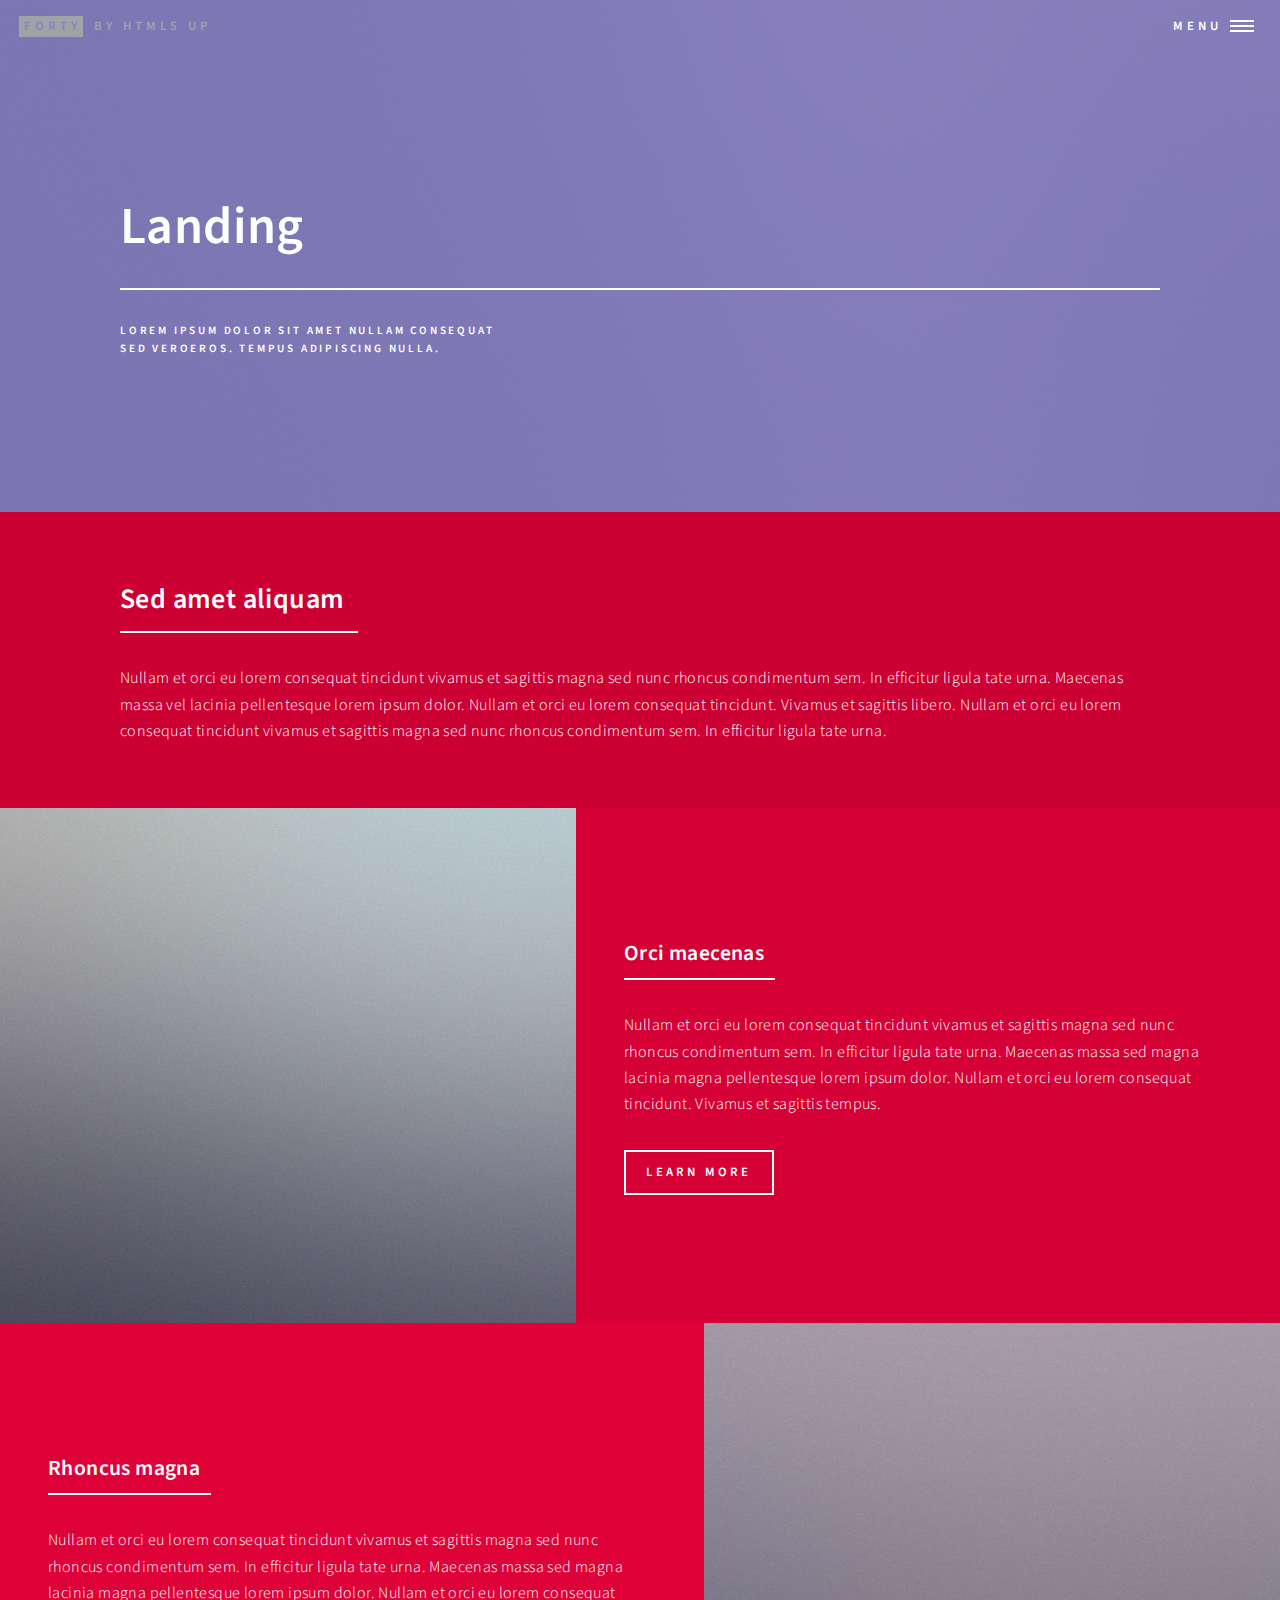
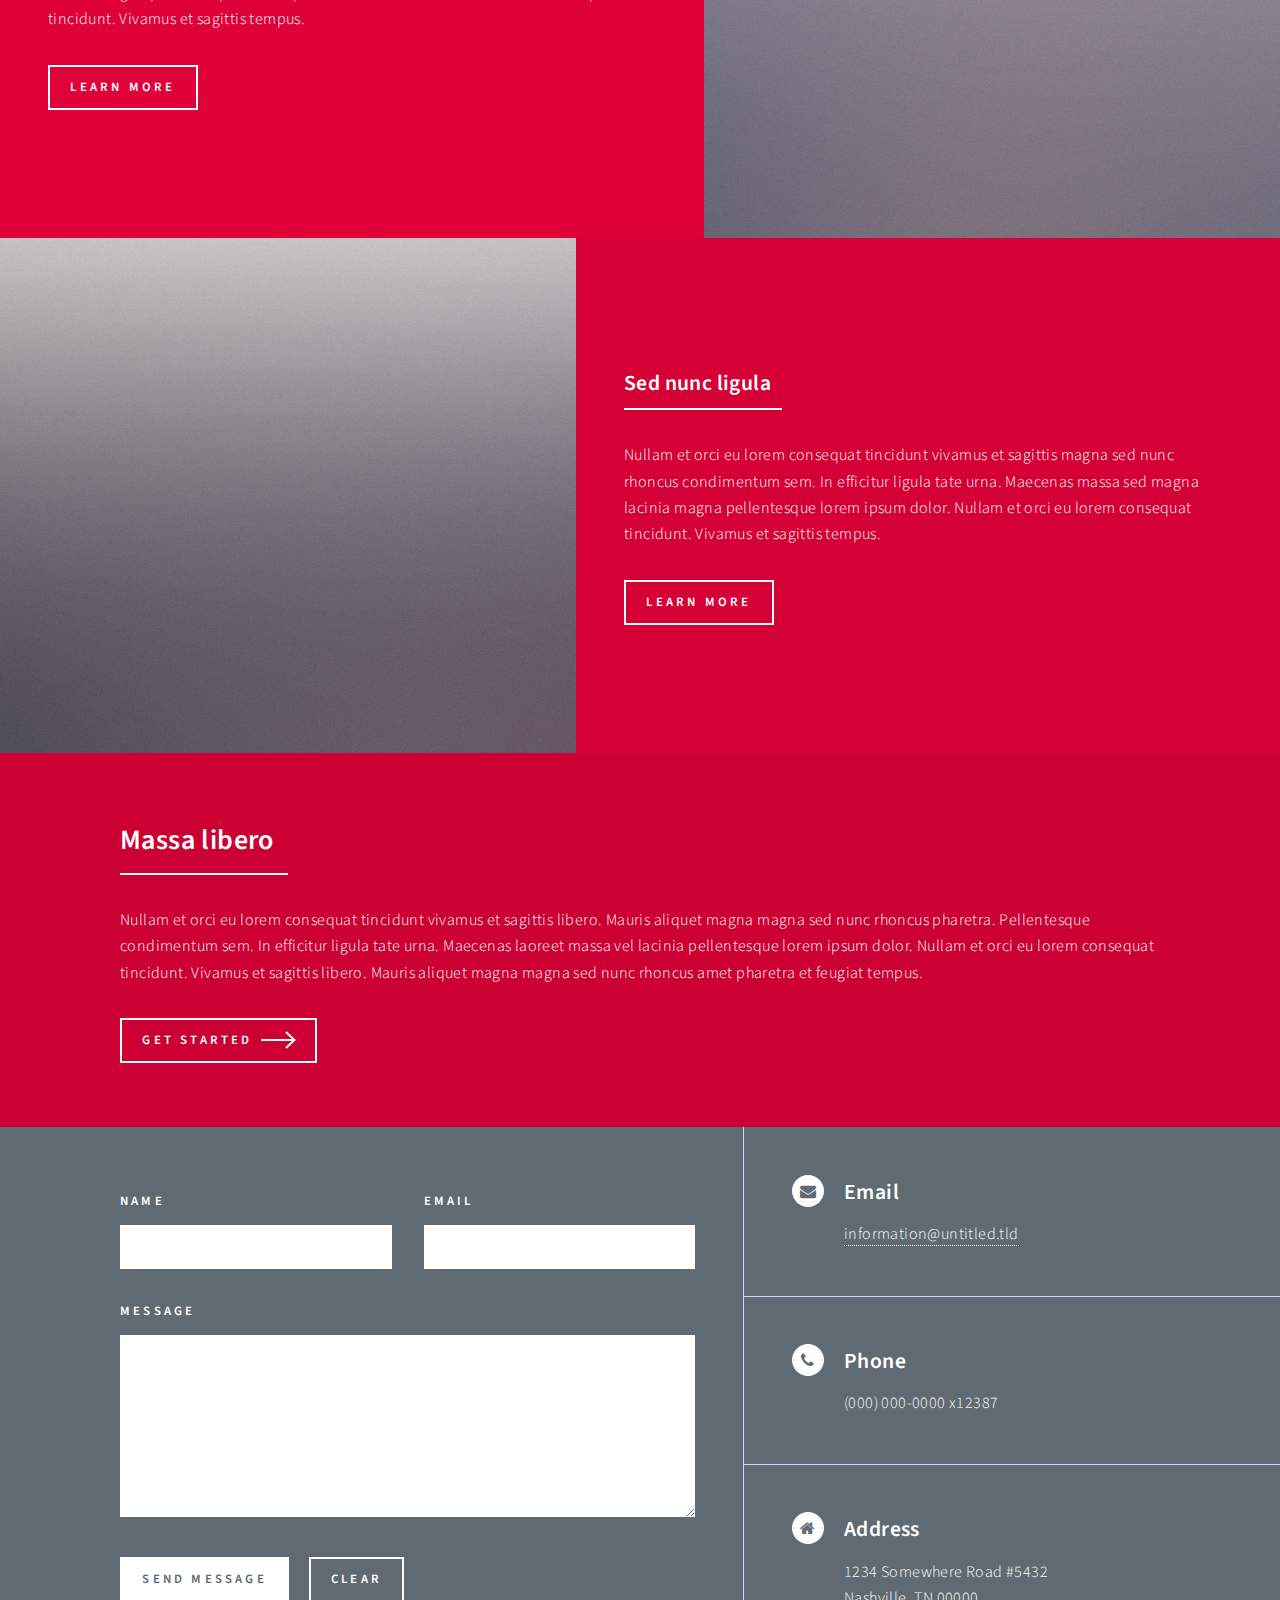
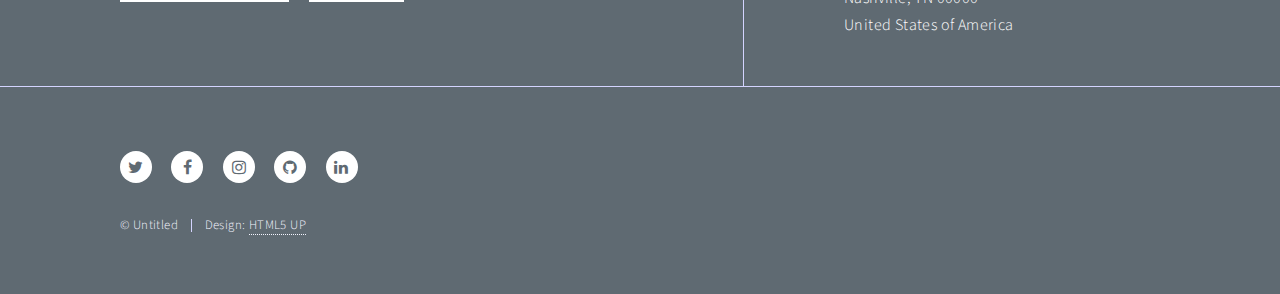
<file: class16.html>
<!DOCTYPE HTML>
<!--
	Forty by HTML5 UP
	html5up.net | @ajlkn
	Free for personal and commercial use under the CCA 3.0 license (html5up.net/license)
-->
<html>
	<head>
		<title>Landing - Forty by HTML5 UP</title>
		<meta charset="utf-8" />
		<meta name="viewport" content="width=device-width, initial-scale=1, user-scalable=no" />
		<!--[if lte IE 8]><script src="assets/js/ie/html5shiv.js"></script><![endif]-->
		<link rel="stylesheet" href="assets/css/main.css" />
		<!--[if lte IE 9]><link rel="stylesheet" href="assets/css/ie9.css" /><![endif]-->
		<!--[if lte IE 8]><link rel="stylesheet" href="assets/css/ie8.css" /><![endif]-->
	</head>
	<body>

		<!-- Wrapper -->
			<div id="wrapper">

				<!-- Header -->
				<!-- Note: The "styleN" class below should match that of the banner element. -->
					<header id="header" class="alt style2">
						<a href="index.html" class="logo"><strong>Forty</strong> <span>by HTML5 UP</span></a>
						<nav>
							<a href="#menu">Menu</a>
						</nav>
					</header>

				<!-- Menu -->
					<nav id="menu">
						<ul class="links">
							<li><a href="index.html">Home</a></li>
							<li><a href="landing.html">Landing</a></li>
							<li><a href="generic.html">Generic</a></li>
							<li><a href="elements.html">Elements</a></li>
						</ul>
						<ul class="actions vertical">
							<li><a href="#" class="button special fit">Get Started</a></li>
							<li><a href="#" class="button fit">Log In</a></li>
						</ul>
					</nav>

				<!-- Banner -->
				<!-- Note: The "styleN" class below should match that of the header element. -->
					<section id="banner" class="style2">
						<div class="inner">
							<span class="image">
								<img src="images/pic07.jpg" alt="" />
							</span>
							<header class="major">
								<h1>Landing</h1>
							</header>
							<div class="content">
								<p>Lorem ipsum dolor sit amet nullam consequat<br />
								sed veroeros. tempus adipiscing nulla.</p>
							</div>
						</div>
					</section>

				<!-- Main -->
					<div id="main">

						<!-- One -->
							<section id="one">
								<div class="inner">
									<header class="major">
										<h2>Sed amet aliquam</h2>
									</header>
									<p>Nullam et orci eu lorem consequat tincidunt vivamus et sagittis magna sed nunc rhoncus condimentum sem. In efficitur ligula tate urna. Maecenas massa vel lacinia pellentesque lorem ipsum dolor. Nullam et orci eu lorem consequat tincidunt. Vivamus et sagittis libero. Nullam et orci eu lorem consequat tincidunt vivamus et sagittis magna sed nunc rhoncus condimentum sem. In efficitur ligula tate urna.</p>
								</div>
							</section>

						<!-- Two -->
							<section id="two" class="spotlights">
								<section>
									<a href="generic.html" class="image">
										<img src="images/pic08.jpg" alt="" data-position="center center" />
									</a>
									<div class="content">
										<div class="inner">
											<header class="major">
												<h3>Orci maecenas</h3>
											</header>
											<p>Nullam et orci eu lorem consequat tincidunt vivamus et sagittis magna sed nunc rhoncus condimentum sem. In efficitur ligula tate urna. Maecenas massa sed magna lacinia magna pellentesque lorem ipsum dolor. Nullam et orci eu lorem consequat tincidunt. Vivamus et sagittis tempus.</p>
											<ul class="actions">
												<li><a href="generic.html" class="button">Learn more</a></li>
											</ul>
										</div>
									</div>
								</section>
								<section>
									<a href="generic.html" class="image">
										<img src="images/pic09.jpg" alt="" data-position="top center" />
									</a>
									<div class="content">
										<div class="inner">
											<header class="major">
												<h3>Rhoncus magna</h3>
											</header>
											<p>Nullam et orci eu lorem consequat tincidunt vivamus et sagittis magna sed nunc rhoncus condimentum sem. In efficitur ligula tate urna. Maecenas massa sed magna lacinia magna pellentesque lorem ipsum dolor. Nullam et orci eu lorem consequat tincidunt. Vivamus et sagittis tempus.</p>
											<ul class="actions">
												<li><a href="generic.html" class="button">Learn more</a></li>
											</ul>
										</div>
									</div>
								</section>
								<section>
									<a href="generic.html" class="image">
										<img src="images/pic10.jpg" alt="" data-position="25% 25%" />
									</a>
									<div class="content">
										<div class="inner">
											<header class="major">
												<h3>Sed nunc ligula</h3>
											</header>
											<p>Nullam et orci eu lorem consequat tincidunt vivamus et sagittis magna sed nunc rhoncus condimentum sem. In efficitur ligula tate urna. Maecenas massa sed magna lacinia magna pellentesque lorem ipsum dolor. Nullam et orci eu lorem consequat tincidunt. Vivamus et sagittis tempus.</p>
											<ul class="actions">
												<li><a href="generic.html" class="button">Learn more</a></li>
											</ul>
										</div>
									</div>
								</section>
							</section>

						<!-- Three -->
							<section id="three">
								<div class="inner">
									<header class="major">
										<h2>Massa libero</h2>
									</header>
									<p>Nullam et orci eu lorem consequat tincidunt vivamus et sagittis libero. Mauris aliquet magna magna sed nunc rhoncus pharetra. Pellentesque condimentum sem. In efficitur ligula tate urna. Maecenas laoreet massa vel lacinia pellentesque lorem ipsum dolor. Nullam et orci eu lorem consequat tincidunt. Vivamus et sagittis libero. Mauris aliquet magna magna sed nunc rhoncus amet pharetra et feugiat tempus.</p>
									<ul class="actions">
										<li><a href="generic.html" class="button next">Get Started</a></li>
									</ul>
								</div>
							</section>

					</div>

				<!-- Contact -->
					<section id="contact">
						<div class="inner">
							<section>
								<form method="post" action="#">
									<div class="field half first">
										<label for="name">Name</label>
										<input type="text" name="name" id="name" />
									</div>
									<div class="field half">
										<label for="email">Email</label>
										<input type="text" name="email" id="email" />
									</div>
									<div class="field">
										<label for="message">Message</label>
										<textarea name="message" id="message" rows="6"></textarea>
									</div>
									<ul class="actions">
										<li><input type="submit" value="Send Message" class="special" /></li>
										<li><input type="reset" value="Clear" /></li>
									</ul>
								</form>
							</section>
							<section class="split">
								<section>
									<div class="contact-method">
										<span class="icon alt fa-envelope"></span>
										<h3>Email</h3>
										<a href="#">information@untitled.tld</a>
									</div>
								</section>
								<section>
									<div class="contact-method">
										<span class="icon alt fa-phone"></span>
										<h3>Phone</h3>
										<span>(000) 000-0000 x12387</span>
									</div>
								</section>
								<section>
									<div class="contact-method">
										<span class="icon alt fa-home"></span>
										<h3>Address</h3>
										<span>1234 Somewhere Road #5432<br />
										Nashville, TN 00000<br />
										United States of America</span>
									</div>
								</section>
							</section>
						</div>
					</section>

				<!-- Footer -->
					<footer id="footer">
						<div class="inner">
							<ul class="icons">
								<li><a href="#" class="icon alt fa-twitter"><span class="label">Twitter</span></a></li>
								<li><a href="#" class="icon alt fa-facebook"><span class="label">Facebook</span></a></li>
								<li><a href="#" class="icon alt fa-instagram"><span class="label">Instagram</span></a></li>
								<li><a href="#" class="icon alt fa-github"><span class="label">GitHub</span></a></li>
								<li><a href="#" class="icon alt fa-linkedin"><span class="label">LinkedIn</span></a></li>
							</ul>
							<ul class="copyright">
								<li>&copy; Untitled</li><li>Design: <a href="https://html5up.net">HTML5 UP</a></li>
							</ul>
						</div>
					</footer>

			</div>

		<!-- Scripts -->
			<script src="assets/js/jquery.min.js"></script>
			<script src="assets/js/jquery.scrolly.min.js"></script>
			<script src="assets/js/jquery.scrollex.min.js"></script>
			<script src="assets/js/skel.min.js"></script>
			<script src="assets/js/util.js"></script>
			<!--[if lte IE 8]><script src="assets/js/ie/respond.min.js"></script><![endif]-->
			<script src="assets/js/main.js"></script>

	</body>
</html>
</file>
<file: assets/css/ie9.css>
/*
	Forty by HTML5 UP
	html5up.net | @ajlkn
	Free for personal and commercial use under the CCA 3.0 license (html5up.net/license)
*/

/* Spotlights */

	.spotlights > section:after {
		content: '';
		display: block;
		clear: both;
	}

	.spotlights > section > .image {
		float: left;
	}

	.spotlights > section > .content {
		float: left;
	}

/* Tiles */

	.tiles:after {
		content: '';
		display: block;
		clear: both;
	}

	.tiles article {
		padding: 8em 4em 6em 4em ;
		float: left;
		height: auto;
		max-height: none;
		min-height: 0;
	}

/* Header */

	#header .logo {
		position: absolute;
		top: 0;
		left: 0;
	}

	#header nav {
		position: absolute;
		top: 0;
		right: 0;
	}

/* Banner */

	#banner {
		padding: 7em 0 4em 0 ;
		background-attachment: scroll;
		height: auto;
		max-height: none;
		min-height: 0;
	}

		#banner > .inner .content {
			display: block;
		}

			#banner > .inner .content > * {
				margin-left: 0;
				margin: 0 0 2em 0;
			}

		#banner.major {
			height: auto;
			max-height: none;
			min-height: 0;
		}

/* Contact */

	#contact:after {
		content: '';
		display: block;
		clear: both;
	}

	#contact > .inner > * {
		float: left;
	}

/* Menu */

	#menu .inner {
		margin: 0 auto;
	}
</file>
<file: assets/css/ie8.css>
/*
	Forty by HTML5 UP
	html5up.net | @ajlkn
	Free for personal and commercial use under the CCA 3.0 license (html5up.net/license)
*/

/* Button */

	.button {
		border: solid 2px !important;
	}

		.button.next {
			padding-right: 1.75em;
		}

			.button.next:before, .button.next:after {
				display: none;
			}

/* Tiles */

	.tiles article {
		width: 50%;
		-ms-behavior: url("assets/js/ie/backgroundsize.min.htc");
		background-size: cover;
	}

/* Banner */

	#banner {
		-ms-behavior: url("assets/js/ie/backgroundsize.min.htc");
	}

		#banner:after {
			display: none;
		}

/* Menu */

	#menu {
		background: #242943;
	}
</file>
<file: assets/css/main.css>
@import url(font-awesome.min.css);
@import url("https://fonts.googleapis.com/css?family=Source+Sans+Pro:300,300italic,600,600italic");
/*
	Forty by HTML5 UP
	html5up.net | @ajlkn
	Free for personal and commercial use under the CCA 3.0 license (html5up.net/license)
*/
/* Reset */
html, body, div, span, applet, object, iframe, h1, h2, h3, h4, h5, h6, p, blockquote, pre, a, abbr, acronym, address, big, cite, code, del, dfn, em, img, ins, kbd, q, s, samp, small, strike, strong, sub, sup, tt, var, b, u, i, center, dl, dt, dd, ol, ul, li, fieldset, form, label, legend, table, caption, tbody, tfoot, thead, tr, th, td, article, aside, canvas, details, embed, figure, figcaption, footer, header, hgroup, menu, nav, output, ruby, section, summary, time, mark, audio, video {
  margin: 0;
  padding: 0;
  border: 0;
  font-size: 100%;
  font: inherit;
  vertical-align: baseline; }

article, aside, details, figcaption, figure, footer, header, hgroup, menu, nav, section {
  display: block; }

body {
  line-height: 1; }

ol, ul {
  list-style: none; }

blockquote, q {
  quotes: none; }

blockquote:before, blockquote:after, q:before, q:after {
  content: '';
  content: none; }

table {
  border-collapse: collapse;
  border-spacing: 0; }

body {
  -webkit-text-size-adjust: none; }

/* Box Model */
*, *:before, *:after {
  -moz-box-sizing: border-box;
  -webkit-box-sizing: border-box;
  box-sizing: border-box; }

/* Grid */
.row {
  border-bottom: solid 1px transparent;
  -moz-box-sizing: border-box;
  -webkit-box-sizing: border-box;
  box-sizing: border-box; }

.row > * {
  float: left;
  -moz-box-sizing: border-box;
  -webkit-box-sizing: border-box;
  box-sizing: border-box; }

.row:after, .row:before {
  content: '';
  display: block;
  clear: both;
  height: 0; }

.row.uniform > * > :first-child {
  margin-top: 0; }

.row.uniform > * > :last-child {
  margin-bottom: 0; }

.row.\30 \25  > * {
  padding: 0 0 0 0em; }

.row.\30 \25 {
  margin: 0 0 -1px 0em; }

.row.uniform.\30 \25  > * {
  padding: 0em 0 0 0em; }

.row.uniform.\30 \25 {
  margin: 0em 0 -1px 0em; }

.row > * {
  padding: 0 0 0 2em; }

.row {
  margin: 0 0 -1px -2em; }

.row.uniform > * {
  padding: 2em 0 0 2em; }

.row.uniform {
  margin: -2em 0 -1px -2em; }

.row.\32 00\25  > * {
  padding: 0 0 0 4em; }

.row.\32 00\25 {
  margin: 0 0 -1px -4em; }

.row.uniform.\32 00\25  > * {
  padding: 4em 0 0 4em; }

.row.uniform.\32 00\25 {
  margin: -4em 0 -1px -4em; }

.row.\31 50\25  > * {
  padding: 0 0 0 3em; }

.row.\31 50\25 {
  margin: 0 0 -1px -3em; }

.row.uniform.\31 50\25  > * {
  padding: 3em 0 0 3em; }

.row.uniform.\31 50\25 {
  margin: -3em 0 -1px -3em; }

.row.\35 0\25  > * {
  padding: 0 0 0 1em; }

.row.\35 0\25 {
  margin: 0 0 -1px -1em; }

.row.uniform.\35 0\25  > * {
  padding: 1em 0 0 1em; }

.row.uniform.\35 0\25 {
  margin: -1em 0 -1px -1em; }

.row.\32 5\25  > * {
  padding: 0 0 0 0.5em; }

.row.\32 5\25 {
  margin: 0 0 -1px -0.5em; }

.row.uniform.\32 5\25  > * {
  padding: 0.5em 0 0 0.5em; }

.row.uniform.\32 5\25 {
  margin: -0.5em 0 -1px -0.5em; }

.\31 2u, .\31 2u\24 {
  width: 100%;
  clear: none;
  margin-left: 0; }

.\31 1u, .\31 1u\24 {
  width: 91.6666666667%;
  clear: none;
  margin-left: 0; }

.\31 0u, .\31 0u\24 {
  width: 83.3333333333%;
  clear: none;
  margin-left: 0; }

.\39 u, .\39 u\24 {
  width: 75%;
  clear: none;
  margin-left: 0; }

.\38 u, .\38 u\24 {
  width: 66.6666666667%;
  clear: none;
  margin-left: 0; }

.\37 u, .\37 u\24 {
  width: 58.3333333333%;
  clear: none;
  margin-left: 0; }

.\36 u, .\36 u\24 {
  width: 50%;
  clear: none;
  margin-left: 0; }

.\35 u, .\35 u\24 {
  width: 41.6666666667%;
  clear: none;
  margin-left: 0; }

.\34 u, .\34 u\24 {
  width: 33.3333333333%;
  clear: none;
  margin-left: 0; }

.\33 u, .\33 u\24 {
  width: 25%;
  clear: none;
  margin-left: 0; }

.\32 u, .\32 u\24 {
  width: 16.6666666667%;
  clear: none;
  margin-left: 0; }

.\31 u, .\31 u\24 {
  width: 8.3333333333%;
  clear: none;
  margin-left: 0; }

.\31 2u\24  + *,
.\31 1u\24  + *,
.\31 0u\24  + *,
.\39 u\24  + *,
.\38 u\24  + *,
.\37 u\24  + *,
.\36 u\24  + *,
.\35 u\24  + *,
.\34 u\24  + *,
.\33 u\24  + *,
.\32 u\24  + *,
.\31 u\24  + * {
  clear: left; }

.\-11u {
  margin-left: 91.66667%; }

.\-10u {
  margin-left: 83.33333%; }

.\-9u {
  margin-left: 75%; }

.\-8u {
  margin-left: 66.66667%; }

.\-7u {
  margin-left: 58.33333%; }

.\-6u {
  margin-left: 50%; }

.\-5u {
  margin-left: 41.66667%; }

.\-4u {
  margin-left: 33.33333%; }

.\-3u {
  margin-left: 25%; }

.\-2u {
  margin-left: 16.66667%; }

.\-1u {
  margin-left: 8.33333%; }

@media screen and (max-width: 1680px) {
  .row > * {
    padding: 0 0 0 2em; }

  .row {
    margin: 0 0 -1px -2em; }

  .row.uniform > * {
    padding: 2em 0 0 2em; }

  .row.uniform {
    margin: -2em 0 -1px -2em; }

  .row.\32 00\25  > * {
    padding: 0 0 0 4em; }

  .row.\32 00\25 {
    margin: 0 0 -1px -4em; }

  .row.uniform.\32 00\25  > * {
    padding: 4em 0 0 4em; }

  .row.uniform.\32 00\25 {
    margin: -4em 0 -1px -4em; }

  .row.\31 50\25  > * {
    padding: 0 0 0 3em; }

  .row.\31 50\25 {
    margin: 0 0 -1px -3em; }

  .row.uniform.\31 50\25  > * {
    padding: 3em 0 0 3em; }

  .row.uniform.\31 50\25 {
    margin: -3em 0 -1px -3em; }

  .row.\35 0\25  > * {
    padding: 0 0 0 1em; }

  .row.\35 0\25 {
    margin: 0 0 -1px -1em; }

  .row.uniform.\35 0\25  > * {
    padding: 1em 0 0 1em; }

  .row.uniform.\35 0\25 {
    margin: -1em 0 -1px -1em; }

  .row.\32 5\25  > * {
    padding: 0 0 0 0.5em; }

  .row.\32 5\25 {
    margin: 0 0 -1px -0.5em; }

  .row.uniform.\32 5\25  > * {
    padding: 0.5em 0 0 0.5em; }

  .row.uniform.\32 5\25 {
    margin: -0.5em 0 -1px -0.5em; }

  .\31 2u\28xlarge\29, .\31 2u\24\28xlarge\29 {
    width: 100%;
    clear: none;
    margin-left: 0; }

  .\31 1u\28xlarge\29, .\31 1u\24\28xlarge\29 {
    width: 91.6666666667%;
    clear: none;
    margin-left: 0; }

  .\31 0u\28xlarge\29, .\31 0u\24\28xlarge\29 {
    width: 83.3333333333%;
    clear: none;
    margin-left: 0; }

  .\39 u\28xlarge\29, .\39 u\24\28xlarge\29 {
    width: 75%;
    clear: none;
    margin-left: 0; }

  .\38 u\28xlarge\29, .\38 u\24\28xlarge\29 {
    width: 66.6666666667%;
    clear: none;
    margin-left: 0; }

  .\37 u\28xlarge\29, .\37 u\24\28xlarge\29 {
    width: 58.3333333333%;
    clear: none;
    margin-left: 0; }

  .\36 u\28xlarge\29, .\36 u\24\28xlarge\29 {
    width: 50%;
    clear: none;
    margin-left: 0; }

  .\35 u\28xlarge\29, .\35 u\24\28xlarge\29 {
    width: 41.6666666667%;
    clear: none;
    margin-left: 0; }

  .\34 u\28xlarge\29, .\34 u\24\28xlarge\29 {
    width: 33.3333333333%;
    clear: none;
    margin-left: 0; }

  .\33 u\28xlarge\29, .\33 u\24\28xlarge\29 {
    width: 25%;
    clear: none;
    margin-left: 0; }

  .\32 u\28xlarge\29, .\32 u\24\28xlarge\29 {
    width: 16.6666666667%;
    clear: none;
    margin-left: 0; }

  .\31 u\28xlarge\29, .\31 u\24\28xlarge\29 {
    width: 8.3333333333%;
    clear: none;
    margin-left: 0; }

  .\31 2u\24\28xlarge\29  + *,
  .\31 1u\24\28xlarge\29  + *,
  .\31 0u\24\28xlarge\29  + *,
  .\39 u\24\28xlarge\29  + *,
  .\38 u\24\28xlarge\29  + *,
  .\37 u\24\28xlarge\29  + *,
  .\36 u\24\28xlarge\29  + *,
  .\35 u\24\28xlarge\29  + *,
  .\34 u\24\28xlarge\29  + *,
  .\33 u\24\28xlarge\29  + *,
  .\32 u\24\28xlarge\29  + *,
  .\31 u\24\28xlarge\29  + * {
    clear: left; }

  .\-11u\28xlarge\29 {
    margin-left: 91.66667%; }

  .\-10u\28xlarge\29 {
    margin-left: 83.33333%; }

  .\-9u\28xlarge\29 {
    margin-left: 75%; }

  .\-8u\28xlarge\29 {
    margin-left: 66.66667%; }

  .\-7u\28xlarge\29 {
    margin-left: 58.33333%; }

  .\-6u\28xlarge\29 {
    margin-left: 50%; }

  .\-5u\28xlarge\29 {
    margin-left: 41.66667%; }

  .\-4u\28xlarge\29 {
    margin-left: 33.33333%; }

  .\-3u\28xlarge\29 {
    margin-left: 25%; }

  .\-2u\28xlarge\29 {
    margin-left: 16.66667%; }

  .\-1u\28xlarge\29 {
    margin-left: 8.33333%; } }
@media screen and (max-width: 1280px) {
  .row > * {
    padding: 0 0 0 1.5em; }

  .row {
    margin: 0 0 -1px -1.5em; }

  .row.uniform > * {
    padding: 1.5em 0 0 1.5em; }

  .row.uniform {
    margin: -1.5em 0 -1px -1.5em; }

  .row.\32 00\25  > * {
    padding: 0 0 0 3em; }

  .row.\32 00\25 {
    margin: 0 0 -1px -3em; }

  .row.uniform.\32 00\25  > * {
    padding: 3em 0 0 3em; }

  .row.uniform.\32 00\25 {
    margin: -3em 0 -1px -3em; }

  .row.\31 50\25  > * {
    padding: 0 0 0 2.25em; }

  .row.\31 50\25 {
    margin: 0 0 -1px -2.25em; }

  .row.uniform.\31 50\25  > * {
    padding: 2.25em 0 0 2.25em; }

  .row.uniform.\31 50\25 {
    margin: -2.25em 0 -1px -2.25em; }

  .row.\35 0\25  > * {
    padding: 0 0 0 0.75em; }

  .row.\35 0\25 {
    margin: 0 0 -1px -0.75em; }

  .row.uniform.\35 0\25  > * {
    padding: 0.75em 0 0 0.75em; }

  .row.uniform.\35 0\25 {
    margin: -0.75em 0 -1px -0.75em; }

  .row.\32 5\25  > * {
    padding: 0 0 0 0.375em; }

  .row.\32 5\25 {
    margin: 0 0 -1px -0.375em; }

  .row.uniform.\32 5\25  > * {
    padding: 0.375em 0 0 0.375em; }

  .row.uniform.\32 5\25 {
    margin: -0.375em 0 -1px -0.375em; }

  .\31 2u\28large\29, .\31 2u\24\28large\29 {
    width: 100%;
    clear: none;
    margin-left: 0; }

  .\31 1u\28large\29, .\31 1u\24\28large\29 {
    width: 91.6666666667%;
    clear: none;
    margin-left: 0; }

  .\31 0u\28large\29, .\31 0u\24\28large\29 {
    width: 83.3333333333%;
    clear: none;
    margin-left: 0; }

  .\39 u\28large\29, .\39 u\24\28large\29 {
    width: 75%;
    clear: none;
    margin-left: 0; }

  .\38 u\28large\29, .\38 u\24\28large\29 {
    width: 66.6666666667%;
    clear: none;
    margin-left: 0; }

  .\37 u\28large\29, .\37 u\24\28large\29 {
    width: 58.3333333333%;
    clear: none;
    margin-left: 0; }

  .\36 u\28large\29, .\36 u\24\28large\29 {
    width: 50%;
    clear: none;
    margin-left: 0; }

  .\35 u\28large\29, .\35 u\24\28large\29 {
    width: 41.6666666667%;
    clear: none;
    margin-left: 0; }

  .\34 u\28large\29, .\34 u\24\28large\29 {
    width: 33.3333333333%;
    clear: none;
    margin-left: 0; }

  .\33 u\28large\29, .\33 u\24\28large\29 {
    width: 25%;
    clear: none;
    margin-left: 0; }

  .\32 u\28large\29, .\32 u\24\28large\29 {
    width: 16.6666666667%;
    clear: none;
    margin-left: 0; }

  .\31 u\28large\29, .\31 u\24\28large\29 {
    width: 8.3333333333%;
    clear: none;
    margin-left: 0; }

  .\31 2u\24\28large\29  + *,
  .\31 1u\24\28large\29  + *,
  .\31 0u\24\28large\29  + *,
  .\39 u\24\28large\29  + *,
  .\38 u\24\28large\29  + *,
  .\37 u\24\28large\29  + *,
  .\36 u\24\28large\29  + *,
  .\35 u\24\28large\29  + *,
  .\34 u\24\28large\29  + *,
  .\33 u\24\28large\29  + *,
  .\32 u\24\28large\29  + *,
  .\31 u\24\28large\29  + * {
    clear: left; }

  .\-11u\28large\29 {
    margin-left: 91.66667%; }

  .\-10u\28large\29 {
    margin-left: 83.33333%; }

  .\-9u\28large\29 {
    margin-left: 75%; }

  .\-8u\28large\29 {
    margin-left: 66.66667%; }

  .\-7u\28large\29 {
    margin-left: 58.33333%; }

  .\-6u\28large\29 {
    margin-left: 50%; }

  .\-5u\28large\29 {
    margin-left: 41.66667%; }

  .\-4u\28large\29 {
    margin-left: 33.33333%; }

  .\-3u\28large\29 {
    margin-left: 25%; }

  .\-2u\28large\29 {
    margin-left: 16.66667%; }

  .\-1u\28large\29 {
    margin-left: 8.33333%; } }
@media screen and (max-width: 980px) {
  .row > * {
    padding: 0 0 0 1.5em; }

  .row {
    margin: 0 0 -1px -1.5em; }

  .row.uniform > * {
    padding: 1.5em 0 0 1.5em; }

  .row.uniform {
    margin: -1.5em 0 -1px -1.5em; }

  .row.\32 00\25  > * {
    padding: 0 0 0 3em; }

  .row.\32 00\25 {
    margin: 0 0 -1px -3em; }

  .row.uniform.\32 00\25  > * {
    padding: 3em 0 0 3em; }

  .row.uniform.\32 00\25 {
    margin: -3em 0 -1px -3em; }

  .row.\31 50\25  > * {
    padding: 0 0 0 2.25em; }

  .row.\31 50\25 {
    margin: 0 0 -1px -2.25em; }

  .row.uniform.\31 50\25  > * {
    padding: 2.25em 0 0 2.25em; }

  .row.uniform.\31 50\25 {
    margin: -2.25em 0 -1px -2.25em; }

  .row.\35 0\25  > * {
    padding: 0 0 0 0.75em; }

  .row.\35 0\25 {
    margin: 0 0 -1px -0.75em; }

  .row.uniform.\35 0\25  > * {
    padding: 0.75em 0 0 0.75em; }

  .row.uniform.\35 0\25 {
    margin: -0.75em 0 -1px -0.75em; }

  .row.\32 5\25  > * {
    padding: 0 0 0 0.375em; }

  .row.\32 5\25 {
    margin: 0 0 -1px -0.375em; }

  .row.uniform.\32 5\25  > * {
    padding: 0.375em 0 0 0.375em; }

  .row.uniform.\32 5\25 {
    margin: -0.375em 0 -1px -0.375em; }

  .\31 2u\28medium\29, .\31 2u\24\28medium\29 {
    width: 100%;
    clear: none;
    margin-left: 0; }

  .\31 1u\28medium\29, .\31 1u\24\28medium\29 {
    width: 91.6666666667%;
    clear: none;
    margin-left: 0; }

  .\31 0u\28medium\29, .\31 0u\24\28medium\29 {
    width: 83.3333333333%;
    clear: none;
    margin-left: 0; }

  .\39 u\28medium\29, .\39 u\24\28medium\29 {
    width: 75%;
    clear: none;
    margin-left: 0; }

  .\38 u\28medium\29, .\38 u\24\28medium\29 {
    width: 66.6666666667%;
    clear: none;
    margin-left: 0; }

  .\37 u\28medium\29, .\37 u\24\28medium\29 {
    width: 58.3333333333%;
    clear: none;
    margin-left: 0; }

  .\36 u\28medium\29, .\36 u\24\28medium\29 {
    width: 50%;
    clear: none;
    margin-left: 0; }

  .\35 u\28medium\29, .\35 u\24\28medium\29 {
    width: 41.6666666667%;
    clear: none;
    margin-left: 0; }

  .\34 u\28medium\29, .\34 u\24\28medium\29 {
    width: 33.3333333333%;
    clear: none;
    margin-left: 0; }

  .\33 u\28medium\29, .\33 u\24\28medium\29 {
    width: 25%;
    clear: none;
    margin-left: 0; }

  .\32 u\28medium\29, .\32 u\24\28medium\29 {
    width: 16.6666666667%;
    clear: none;
    margin-left: 0; }

  .\31 u\28medium\29, .\31 u\24\28medium\29 {
    width: 8.3333333333%;
    clear: none;
    margin-left: 0; }

  .\31 2u\24\28medium\29  + *,
  .\31 1u\24\28medium\29  + *,
  .\31 0u\24\28medium\29  + *,
  .\39 u\24\28medium\29  + *,
  .\38 u\24\28medium\29  + *,
  .\37 u\24\28medium\29  + *,
  .\36 u\24\28medium\29  + *,
  .\35 u\24\28medium\29  + *,
  .\34 u\24\28medium\29  + *,
  .\33 u\24\28medium\29  + *,
  .\32 u\24\28medium\29  + *,
  .\31 u\24\28medium\29  + * {
    clear: left; }

  .\-11u\28medium\29 {
    margin-left: 91.66667%; }

  .\-10u\28medium\29 {
    margin-left: 83.33333%; }

  .\-9u\28medium\29 {
    margin-left: 75%; }

  .\-8u\28medium\29 {
    margin-left: 66.66667%; }

  .\-7u\28medium\29 {
    margin-left: 58.33333%; }

  .\-6u\28medium\29 {
    margin-left: 50%; }

  .\-5u\28medium\29 {
    margin-left: 41.66667%; }

  .\-4u\28medium\29 {
    margin-left: 33.33333%; }

  .\-3u\28medium\29 {
    margin-left: 25%; }

  .\-2u\28medium\29 {
    margin-left: 16.66667%; }

  .\-1u\28medium\29 {
    margin-left: 8.33333%; } }
@media screen and (max-width: 736px) {
  .row > * {
    padding: 0 0 0 1.25em; }

  .row {
    margin: 0 0 -1px -1.25em; }

  .row.uniform > * {
    padding: 1.25em 0 0 1.25em; }

  .row.uniform {
    margin: -1.25em 0 -1px -1.25em; }

  .row.\32 00\25  > * {
    padding: 0 0 0 2.5em; }

  .row.\32 00\25 {
    margin: 0 0 -1px -2.5em; }

  .row.uniform.\32 00\25  > * {
    padding: 2.5em 0 0 2.5em; }

  .row.uniform.\32 00\25 {
    margin: -2.5em 0 -1px -2.5em; }

  .row.\31 50\25  > * {
    padding: 0 0 0 1.875em; }

  .row.\31 50\25 {
    margin: 0 0 -1px -1.875em; }

  .row.uniform.\31 50\25  > * {
    padding: 1.875em 0 0 1.875em; }

  .row.uniform.\31 50\25 {
    margin: -1.875em 0 -1px -1.875em; }

  .row.\35 0\25  > * {
    padding: 0 0 0 0.625em; }

  .row.\35 0\25 {
    margin: 0 0 -1px -0.625em; }

  .row.uniform.\35 0\25  > * {
    padding: 0.625em 0 0 0.625em; }

  .row.uniform.\35 0\25 {
    margin: -0.625em 0 -1px -0.625em; }

  .row.\32 5\25  > * {
    padding: 0 0 0 0.3125em; }

  .row.\32 5\25 {
    margin: 0 0 -1px -0.3125em; }

  .row.uniform.\32 5\25  > * {
    padding: 0.3125em 0 0 0.3125em; }

  .row.uniform.\32 5\25 {
    margin: -0.3125em 0 -1px -0.3125em; }

  .\31 2u\28small\29, .\31 2u\24\28small\29 {
    width: 100%;
    clear: none;
    margin-left: 0; }

  .\31 1u\28small\29, .\31 1u\24\28small\29 {
    width: 91.6666666667%;
    clear: none;
    margin-left: 0; }

  .\31 0u\28small\29, .\31 0u\24\28small\29 {
    width: 83.3333333333%;
    clear: none;
    margin-left: 0; }

  .\39 u\28small\29, .\39 u\24\28small\29 {
    width: 75%;
    clear: none;
    margin-left: 0; }

  .\38 u\28small\29, .\38 u\24\28small\29 {
    width: 66.6666666667%;
    clear: none;
    margin-left: 0; }

  .\37 u\28small\29, .\37 u\24\28small\29 {
    width: 58.3333333333%;
    clear: none;
    margin-left: 0; }

  .\36 u\28small\29, .\36 u\24\28small\29 {
    width: 50%;
    clear: none;
    margin-left: 0; }

  .\35 u\28small\29, .\35 u\24\28small\29 {
    width: 41.6666666667%;
    clear: none;
    margin-left: 0; }

  .\34 u\28small\29, .\34 u\24\28small\29 {
    width: 33.3333333333%;
    clear: none;
    margin-left: 0; }

  .\33 u\28small\29, .\33 u\24\28small\29 {
    width: 25%;
    clear: none;
    margin-left: 0; }

  .\32 u\28small\29, .\32 u\24\28small\29 {
    width: 16.6666666667%;
    clear: none;
    margin-left: 0; }

  .\31 u\28small\29, .\31 u\24\28small\29 {
    width: 8.3333333333%;
    clear: none;
    margin-left: 0; }

  .\31 2u\24\28small\29  + *,
  .\31 1u\24\28small\29  + *,
  .\31 0u\24\28small\29  + *,
  .\39 u\24\28small\29  + *,
  .\38 u\24\28small\29  + *,
  .\37 u\24\28small\29  + *,
  .\36 u\24\28small\29  + *,
  .\35 u\24\28small\29  + *,
  .\34 u\24\28small\29  + *,
  .\33 u\24\28small\29  + *,
  .\32 u\24\28small\29  + *,
  .\31 u\24\28small\29  + * {
    clear: left; }

  .\-11u\28small\29 {
    margin-left: 91.66667%; }

  .\-10u\28small\29 {
    margin-left: 83.33333%; }

  .\-9u\28small\29 {
    margin-left: 75%; }

  .\-8u\28small\29 {
    margin-left: 66.66667%; }

  .\-7u\28small\29 {
    margin-left: 58.33333%; }

  .\-6u\28small\29 {
    margin-left: 50%; }

  .\-5u\28small\29 {
    margin-left: 41.66667%; }

  .\-4u\28small\29 {
    margin-left: 33.33333%; }

  .\-3u\28small\29 {
    margin-left: 25%; }

  .\-2u\28small\29 {
    margin-left: 16.66667%; }

  .\-1u\28small\29 {
    margin-left: 8.33333%; } }
@media screen and (max-width: 480px) {
  .row > * {
    padding: 0 0 0 1.25em; }

  .row {
    margin: 0 0 -1px -1.25em; }

  .row.uniform > * {
    padding: 1.25em 0 0 1.25em; }

  .row.uniform {
    margin: -1.25em 0 -1px -1.25em; }

  .row.\32 00\25  > * {
    padding: 0 0 0 2.5em; }

  .row.\32 00\25 {
    margin: 0 0 -1px -2.5em; }

  .row.uniform.\32 00\25  > * {
    padding: 2.5em 0 0 2.5em; }

  .row.uniform.\32 00\25 {
    margin: -2.5em 0 -1px -2.5em; }

  .row.\31 50\25  > * {
    padding: 0 0 0 1.875em; }

  .row.\31 50\25 {
    margin: 0 0 -1px -1.875em; }

  .row.uniform.\31 50\25  > * {
    padding: 1.875em 0 0 1.875em; }

  .row.uniform.\31 50\25 {
    margin: -1.875em 0 -1px -1.875em; }

  .row.\35 0\25  > * {
    padding: 0 0 0 0.625em; }

  .row.\35 0\25 {
    margin: 0 0 -1px -0.625em; }

  .row.uniform.\35 0\25  > * {
    padding: 0.625em 0 0 0.625em; }

  .row.uniform.\35 0\25 {
    margin: -0.625em 0 -1px -0.625em; }

  .row.\32 5\25  > * {
    padding: 0 0 0 0.3125em; }

  .row.\32 5\25 {
    margin: 0 0 -1px -0.3125em; }

  .row.uniform.\32 5\25  > * {
    padding: 0.3125em 0 0 0.3125em; }

  .row.uniform.\32 5\25 {
    margin: -0.3125em 0 -1px -0.3125em; }

  .\31 2u\28xsmall\29, .\31 2u\24\28xsmall\29 {
    width: 100%;
    clear: none;
    margin-left: 0; }

  .\31 1u\28xsmall\29, .\31 1u\24\28xsmall\29 {
    width: 91.6666666667%;
    clear: none;
    margin-left: 0; }

  .\31 0u\28xsmall\29, .\31 0u\24\28xsmall\29 {
    width: 83.3333333333%;
    clear: none;
    margin-left: 0; }

  .\39 u\28xsmall\29, .\39 u\24\28xsmall\29 {
    width: 75%;
    clear: none;
    margin-left: 0; }

  .\38 u\28xsmall\29, .\38 u\24\28xsmall\29 {
    width: 66.6666666667%;
    clear: none;
    margin-left: 0; }

  .\37 u\28xsmall\29, .\37 u\24\28xsmall\29 {
    width: 58.3333333333%;
    clear: none;
    margin-left: 0; }

  .\36 u\28xsmall\29, .\36 u\24\28xsmall\29 {
    width: 50%;
    clear: none;
    margin-left: 0; }

  .\35 u\28xsmall\29, .\35 u\24\28xsmall\29 {
    width: 41.6666666667%;
    clear: none;
    margin-left: 0; }

  .\34 u\28xsmall\29, .\34 u\24\28xsmall\29 {
    width: 33.3333333333%;
    clear: none;
    margin-left: 0; }

  .\33 u\28xsmall\29, .\33 u\24\28xsmall\29 {
    width: 25%;
    clear: none;
    margin-left: 0; }

  .\32 u\28xsmall\29, .\32 u\24\28xsmall\29 {
    width: 16.6666666667%;
    clear: none;
    margin-left: 0; }

  .\31 u\28xsmall\29, .\31 u\24\28xsmall\29 {
    width: 8.3333333333%;
    clear: none;
    margin-left: 0; }

  .\31 2u\24\28xsmall\29  + *,
  .\31 1u\24\28xsmall\29  + *,
  .\31 0u\24\28xsmall\29  + *,
  .\39 u\24\28xsmall\29  + *,
  .\38 u\24\28xsmall\29  + *,
  .\37 u\24\28xsmall\29  + *,
  .\36 u\24\28xsmall\29  + *,
  .\35 u\24\28xsmall\29  + *,
  .\34 u\24\28xsmall\29  + *,
  .\33 u\24\28xsmall\29  + *,
  .\32 u\24\28xsmall\29  + *,
  .\31 u\24\28xsmall\29  + * {
    clear: left; }

  .\-11u\28xsmall\29 {
    margin-left: 91.66667%; }

  .\-10u\28xsmall\29 {
    margin-left: 83.33333%; }

  .\-9u\28xsmall\29 {
    margin-left: 75%; }

  .\-8u\28xsmall\29 {
    margin-left: 66.66667%; }

  .\-7u\28xsmall\29 {
    margin-left: 58.33333%; }

  .\-6u\28xsmall\29 {
    margin-left: 50%; }

  .\-5u\28xsmall\29 {
    margin-left: 41.66667%; }

  .\-4u\28xsmall\29 {
    margin-left: 33.33333%; }

  .\-3u\28xsmall\29 {
    margin-left: 25%; }

  .\-2u\28xsmall\29 {
    margin-left: 16.66667%; }

  .\-1u\28xsmall\29 {
    margin-left: 8.33333%; } }
@media screen and (max-width: 360px) {
  .row > * {
    padding: 0 0 0 1.25em; }

  .row {
    margin: 0 0 -1px -1.25em; }

  .row.uniform > * {
    padding: 1.25em 0 0 1.25em; }

  .row.uniform {
    margin: -1.25em 0 -1px -1.25em; }

  .row.\32 00\25  > * {
    padding: 0 0 0 2.5em; }

  .row.\32 00\25 {
    margin: 0 0 -1px -2.5em; }

  .row.uniform.\32 00\25  > * {
    padding: 2.5em 0 0 2.5em; }

  .row.uniform.\32 00\25 {
    margin: -2.5em 0 -1px -2.5em; }

  .row.\31 50\25  > * {
    padding: 0 0 0 1.875em; }

  .row.\31 50\25 {
    margin: 0 0 -1px -1.875em; }

  .row.uniform.\31 50\25  > * {
    padding: 1.875em 0 0 1.875em; }

  .row.uniform.\31 50\25 {
    margin: -1.875em 0 -1px -1.875em; }

  .row.\35 0\25  > * {
    padding: 0 0 0 0.625em; }

  .row.\35 0\25 {
    margin: 0 0 -1px -0.625em; }

  .row.uniform.\35 0\25  > * {
    padding: 0.625em 0 0 0.625em; }

  .row.uniform.\35 0\25 {
    margin: -0.625em 0 -1px -0.625em; }

  .row.\32 5\25  > * {
    padding: 0 0 0 0.3125em; }

  .row.\32 5\25 {
    margin: 0 0 -1px -0.3125em; }

  .row.uniform.\32 5\25  > * {
    padding: 0.3125em 0 0 0.3125em; }

  .row.uniform.\32 5\25 {
    margin: -0.3125em 0 -1px -0.3125em; }

  .\31 2u\28xxsmall\29, .\31 2u\24\28xxsmall\29 {
    width: 100%;
    clear: none;
    margin-left: 0; }

  .\31 1u\28xxsmall\29, .\31 1u\24\28xxsmall\29 {
    width: 91.6666666667%;
    clear: none;
    margin-left: 0; }

  .\31 0u\28xxsmall\29, .\31 0u\24\28xxsmall\29 {
    width: 83.3333333333%;
    clear: none;
    margin-left: 0; }

  .\39 u\28xxsmall\29, .\39 u\24\28xxsmall\29 {
    width: 75%;
    clear: none;
    margin-left: 0; }

  .\38 u\28xxsmall\29, .\38 u\24\28xxsmall\29 {
    width: 66.6666666667%;
    clear: none;
    margin-left: 0; }

  .\37 u\28xxsmall\29, .\37 u\24\28xxsmall\29 {
    width: 58.3333333333%;
    clear: none;
    margin-left: 0; }

  .\36 u\28xxsmall\29, .\36 u\24\28xxsmall\29 {
    width: 50%;
    clear: none;
    margin-left: 0; }

  .\35 u\28xxsmall\29, .\35 u\24\28xxsmall\29 {
    width: 41.6666666667%;
    clear: none;
    margin-left: 0; }

  .\34 u\28xxsmall\29, .\34 u\24\28xxsmall\29 {
    width: 33.3333333333%;
    clear: none;
    margin-left: 0; }

  .\33 u\28xxsmall\29, .\33 u\24\28xxsmall\29 {
    width: 25%;
    clear: none;
    margin-left: 0; }

  .\32 u\28xxsmall\29, .\32 u\24\28xxsmall\29 {
    width: 16.6666666667%;
    clear: none;
    margin-left: 0; }

  .\31 u\28xxsmall\29, .\31 u\24\28xxsmall\29 {
    width: 8.3333333333%;
    clear: none;
    margin-left: 0; }

  .\31 2u\24\28xxsmall\29  + *,
  .\31 1u\24\28xxsmall\29  + *,
  .\31 0u\24\28xxsmall\29  + *,
  .\39 u\24\28xxsmall\29  + *,
  .\38 u\24\28xxsmall\29  + *,
  .\37 u\24\28xxsmall\29  + *,
  .\36 u\24\28xxsmall\29  + *,
  .\35 u\24\28xxsmall\29  + *,
  .\34 u\24\28xxsmall\29  + *,
  .\33 u\24\28xxsmall\29  + *,
  .\32 u\24\28xxsmall\29  + *,
  .\31 u\24\28xxsmall\29  + * {
    clear: left; }

  .\-11u\28xxsmall\29 {
    margin-left: 91.66667%; }

  .\-10u\28xxsmall\29 {
    margin-left: 83.33333%; }

  .\-9u\28xxsmall\29 {
    margin-left: 75%; }

  .\-8u\28xxsmall\29 {
    margin-left: 66.66667%; }

  .\-7u\28xxsmall\29 {
    margin-left: 58.33333%; }

  .\-6u\28xxsmall\29 {
    margin-left: 50%; }

  .\-5u\28xxsmall\29 {
    margin-left: 41.66667%; }

  .\-4u\28xxsmall\29 {
    margin-left: 33.33333%; }

  .\-3u\28xxsmall\29 {
    margin-left: 25%; }

  .\-2u\28xxsmall\29 {
    margin-left: 16.66667%; }

  .\-1u\28xxsmall\29 {
    margin-left: 8.33333%; } }
/* Basic */
@-ms-viewport {
  width: device-width; }
body {
  -ms-overflow-style: scrollbar; }

@media screen and (max-width: 480px) {
  html, body {
    min-width: 320px; } }
body {
  background: #5f6a72; }
  body.is-loading *, body.is-loading *:before, body.is-loading *:after {
    -moz-animation: none !important;
    -webkit-animation: none !important;
    -ms-animation: none !important;
    animation: none !important;
    -moz-transition: none !important;
    -webkit-transition: none !important;
    -ms-transition: none !important;
    transition: none !important; }

/* Type */
body, input, select, textarea {
  color: #ffffff;
  font-family: "Source Sans Pro", Helvetica, sans-serif;
  font-size: 17pt;
  font-weight: 300;
  letter-spacing: 0.025em;
  line-height: 1.65; }
  @media screen and (max-width: 1680px) {
    body, input, select, textarea {
      font-size: 14pt; } }
  @media screen and (max-width: 1280px) {
    body, input, select, textarea {
      font-size: 12pt; } }
  @media screen and (max-width: 360px) {
    body, input, select, textarea {
      font-size: 11pt; } }

a {
  -moz-transition: color 0.2s ease-in-out, border-bottom-color 0.2s ease-in-out;
  -webkit-transition: color 0.2s ease-in-out, border-bottom-color 0.2s ease-in-out;
  -ms-transition: color 0.2s ease-in-out, border-bottom-color 0.2s ease-in-out;
  transition: color 0.2s ease-in-out, border-bottom-color 0.2s ease-in-out;
  border-bottom: dotted 1px;
  color: inherit;
  text-decoration: none; }
  a:hover {
    border-bottom-color: transparent;
    color: #a0a3a5 !important; }
  a:active {
    color: #7c7c7c !important; }

strong, b {
  color: #ffffff;
  font-weight: 600; }

em, i {
  font-style: italic; }

p {
  margin: 0 0 2em 0; }

h1, h2, h3, h4, h5, h6 {
  color: #ffffff;
  font-weight: 600;
  line-height: 1.65;
  margin: 0 0 1em 0; }
  h1 a, h2 a, h3 a, h4 a, h5 a, h6 a {
    color: inherit;
    border-bottom: 0; }

h1 {
  font-size: 2.5em; }

h2 {
  font-size: 1.75em; }

h3 {
  font-size: 1.35em; }

h4 {
  font-size: 1.1em; }

h5 {
  font-size: 0.9em; }

h6 {
  font-size: 0.7em; }

@media screen and (max-width: 736px) {
  h1 {
    font-size: 2em; }

  h2 {
    font-size: 1.5em; }

  h3 {
    font-size: 1.25em; } }
sub {
  font-size: 0.8em;
  position: relative;
  top: 0.5em; }

sup {
  font-size: 0.8em;
  position: relative;
  top: -0.5em; }

blockquote {
  border-left: solid 4px #d4d4ff;
  font-style: italic;
  margin: 0 0 2em 0;
  padding: 0.5em 0 0.5em 2em; }

code {
  background: white;
  font-family: "Courier New", monospace;
  font-size: 0.9em;
  margin: 0 0.25em;
  padding: 0.25em 0.65em; }

pre {
  -webkit-overflow-scrolling: touch;
  font-family: "Courier New", monospace;
  font-size: 0.9em;
  margin: 0 0 2em 0; }
  pre code {
    display: block;
    line-height: 1.75;
    padding: 1em 1.5em;
    overflow-x: auto; }

hr {
  border: 0;
  border-bottom: solid 1px #d4d4ff;
  margin: 2em 0; }
  hr.major {
    margin: 3em 0; }

.align-left {
  text-align: left; }

.align-center {
  text-align: center; }

.align-right {
  text-align: right; }

/* Section/Article */
section.special, article.special {
  text-align: center; }

header.major {
  width: -moz-max-content;
  width: -webkit-max-content;
  width: -ms-max-content;
  width: max-content;
  margin-bottom: 2em; }
  header.major > :first-child {
    margin-bottom: 0;
    width: calc(100% + 0.5em); }
    header.major > :first-child:after {
      content: '';
      background-color: #ffffff;
      display: block;
      height: 2px;
      margin: 0.325em 0 0.5em 0;
      width: 100%; }
  header.major > p {
    font-size: 0.7em;
    font-weight: 600;
    letter-spacing: 0.25em;
    margin-bottom: 0;
    text-transform: uppercase; }
  body.is-ie header.major > :first-child:after {
    max-width: 9em; }
  body.is-ie header.major > h1:after {
    max-width: 100% !important; }
@media screen and (max-width: 736px) {
  header.major > p br {
    display: none; } }

/* Form */
form {
  margin: 0 0 2em 0; }
  form .field {
    margin: 0 0 2em 0; }
    form .field.half {
      width: 50%;
      float: left;
      padding: 0 0 0 1em; }
      form .field.half.first {
        padding: 0 1em 0 0; }
  form > .actions {
    margin: 2.5em 0 0 0 !important; }
  @media screen and (max-width: 736px) {
    form .field {
      margin: 0 0 1.5em 0; }
      form .field.half {
        padding: 0 0 0 0.75em; }
        form .field.half.first {
          padding: 0 0.75em 0 0; }
    form > .actions {
      margin: 2em 0 0 0 !important; } }
  @media screen and (max-width: 480px) {
    form .field.half {
      width: 100%;
      float: none;
      padding: 0; }
      form .field.half.first {
        padding: 0; } }

label {
  color: #ffffff;
  display: block;
  font-size: 0.8em;
  font-weight: 600;
  letter-spacing: 0.25em;
  margin: 0 0 1em 0;
  text-transform: uppercase; }

input[type="text"],
input[type="password"],
input[type="email"],
input[type="tel"],
input[type="search"],
input[type="url"],
select,
textarea {
  -moz-appearance: none;
  -webkit-appearance: none;
  -ms-appearance: none;
  appearance: none;
  background: white;
  border: none;
  border-radius: 0;
  color: #5f6a72;
  display: block;
  outline: 0;
  padding: 0 1em;
  text-decoration: none;
  font-weight: bold;
  width: 100%; }
  input[type="text"]:invalid,
  input[type="password"]:invalid,
  input[type="email"]:invalid,
  input[type="tel"]:invalid,
  input[type="search"]:invalid,
  input[type="url"]:invalid,
  select:invalid,
  textarea:invalid {
    box-shadow: none; }
  input[type="text"]:focus,
  input[type="password"]:focus,
  input[type="email"]:focus,
  input[type="tel"]:focus,
  input[type="search"]:focus,
  input[type="url"]:focus,
  select:focus,
  textarea:focus {
    border-color: #a0a3a5;
    box-shadow: 0 0 0 2px #a0a3a5; }

.select-wrapper {
  text-decoration: none;
  display: block;
  position: relative; }
  .select-wrapper:before {
    -moz-osx-font-smoothing: grayscale;
    -webkit-font-smoothing: antialiased;
    font-family: FontAwesome;
    font-style: normal;
    font-weight: normal;
    text-transform: none !important; }
  .select-wrapper:before {
    color: #d4d4ff;
    content: '\f078';
    display: block;
    height: 2.75em;
    line-height: 2.75em;
    pointer-events: none;
    position: absolute;
    right: 0;
    text-align: center;
    top: 0;
    width: 2.75em; }
  .select-wrapper select::-ms-expand {
    display: none; }

input[type="text"],
input[type="password"],
input[type="email"],
input[type="tel"],
input[type="search"],
input[type="url"],
select {
  height: 2.75em; }

textarea {
  padding: 0.75em 1em; }

input[type="checkbox"],
input[type="radio"] {
  -moz-appearance: none;
  -webkit-appearance: none;
  -ms-appearance: none;
  appearance: none;
  display: block;
  float: left;
  margin-right: -2em;
  opacity: 0;
  width: 1em;
  z-index: -1; }
  input[type="checkbox"] + label,
  input[type="radio"] + label {
    text-decoration: none;
    color: #ffffff;
    cursor: pointer;
    display: inline-block;
    font-weight: 300;
    padding-left: 2.65em;
    padding-right: 0.75em;
    position: relative; }
    input[type="checkbox"] + label:before,
    input[type="radio"] + label:before {
      -moz-osx-font-smoothing: grayscale;
      -webkit-font-smoothing: antialiased;
      font-family: FontAwesome;
      font-style: normal;
      font-weight: normal;
      text-transform: none !important; }
    input[type="checkbox"] + label:before,
    input[type="radio"] + label:before {
      background: white;
      content: '';
      display: inline-block;
      height: 1.65em;
      left: 0;
      letter-spacing: 0;
      line-height: 1.58125em;
      position: absolute;
      text-align: center;
      top: 0;
      width: 1.65em; }
  input[type="checkbox"]:checked + label:before,
  input[type="radio"]:checked + label:before {
    background: #ffffff;
    border-color: #a0a3a5;
    content: '\f00c';
    color: #5f6a72; }
  input[type="checkbox"]:focus + label:before,
  input[type="radio"]:focus + label:before {
    box-shadow: 0 0 0 2px #a0a3a5; }

input[type="radio"] + label:before {
  border-radius: 100%; }

::-webkit-input-placeholder {
  color: #5f6a72 !important;
  opacity: 1.0; }

:-moz-placeholder {
  color: #5f6a72 !important;
  opacity: 1.0; }

::-moz-placeholder {
  color: #5f6a72 !important;
  opacity: 1.0; }

:-ms-input-placeholder {
  color: #5f6a72 !important;
  opacity: 1.0; }

.formerize-placeholder {
  color: #5f6a72 !important;
  opacity: 1.0; }

/* Box */
.box {
  border: solid 1px #d4d4ff;
  margin-bottom: 2em;
  padding: 1.5em; }
  .box > :last-child,
  .box > :last-child > :last-child,
  .box > :last-child > :last-child > :last-child {
    margin-bottom: 0; }
  .box.alt {
    border: 0;
    border-radius: 0;
    padding: 0; }

/* Icon */
.icon {
  text-decoration: none;
  border-bottom: none;
  position: relative; }
  .icon:before {
    -moz-osx-font-smoothing: grayscale;
    -webkit-font-smoothing: antialiased;
    font-family: FontAwesome;
    font-style: normal;
    font-weight: normal;
    text-transform: none !important; }
  .icon > .label {
    display: none; }
  .icon.alt:before {
    background-color: #ffffff;
    border-radius: 100%;
    color: #5f6a72;
    display: inline-block;
    height: 2em;
    line-height: 2em;
    text-align: center;
    width: 2em; }

a.icon.alt:before {
  -moz-transition: background-color 0.2s ease-in-out;
  -webkit-transition: background-color 0.2s ease-in-out;
  -ms-transition: background-color 0.2s ease-in-out;
  transition: background-color 0.2s ease-in-out; }
a.icon.alt:hover:before {
  background-color: #6fc3df; }
a.icon.alt:active:before {
  background-color: #37a6cb; }

/* Image */
.image {
  border: 0;
  display: inline-block;
  position: relative; }
  .image img {
    display: block; }
  .image.left, .image.right {
    max-width: 30%; }
    .image.left img, .image.right img {
      width: 100%; }
  .image.left {
    float: left;
    margin: 0 1.5em 1.25em 0;
    top: 0.25em; }
  .image.right {
    float: right;
    margin: 0 0 1.25em 1.5em;
    top: 0.25em; }
  .image.fit {
    display: block;
    margin: 0 0 2em 0;
    width: 100%; }
    .image.fit img {
      width: 100%; }
  .image.main {
    display: block;
    margin: 2.5em 0;
    width: 100%; }
    .image.main img {
      width: 100%; }
    @media screen and (max-width: 736px) {
      .image.main {
        margin: 1.5em 0; } }

/* List */
ol {
  list-style: decimal;
  margin: 0 0 2em 0;
  padding-left: 1.25em; }
  ol li {
    padding-left: 0.25em; }

ul {
  list-style: disc;
  margin: 0 0 2em 0;
  padding-left: 1em; }
  ul li {
    padding-left: 0.5em; }
  ul.alt {
    list-style: none;
    padding-left: 0; }
    ul.alt li {
      border-top: solid 1px #d4d4ff;
      padding: 0.5em 0; }
      ul.alt li:first-child {
        border-top: 0;
        padding-top: 0; }
  ul.icons {
    cursor: default;
    list-style: none;
    padding-left: 0; }
    ul.icons li {
      display: inline-block;
      padding: 0 1em 0 0; }
      ul.icons li:last-child {
        padding-right: 0; }
    @media screen and (max-width: 736px) {
      ul.icons li {
        padding: 0 0.75em 0 0; } }
  ul.actions {
    cursor: default;
    list-style: none;
    padding-left: 0; }
    ul.actions li {
      display: inline-block;
      padding: 0 1em 0 0;
      vertical-align: middle; }
      ul.actions li:last-child {
        padding-right: 0; }
    ul.actions.small li {
      padding: 0 1em 0 0; }
    ul.actions.vertical li {
      display: block;
      padding: 1em 0 0 0; }
      ul.actions.vertical li:first-child {
        padding-top: 0; }
      ul.actions.vertical li > * {
        margin-bottom: 0; }
    ul.actions.vertical.small li:first-child {
      padding-top: 0; }
    ul.actions.fit {
      display: table;
      margin-left: -1em;
      padding: 0;
      table-layout: fixed;
      width: calc(100% + 1em); }
      ul.actions.fit li {
        display: table-cell;
        padding: 0 0 0 1em; }
        ul.actions.fit li > * {
          margin-bottom: 0; }
      ul.actions.fit.small {
        margin-left: -1em;
        width: calc(100% + 1em); }
        ul.actions.fit.small li {
          padding: 0 0 0 1em; }
  ul.pagination {
    cursor: default;
    list-style: none;
    padding-left: 0; }
    ul.pagination li {
      display: inline-block;
      padding-left: 0;
      vertical-align: middle; }
      ul.pagination li > .page {
        -moz-transition: background-color 0.2s ease-in-out, color 0.2s ease-in-out;
        -webkit-transition: background-color 0.2s ease-in-out, color 0.2s ease-in-out;
        -ms-transition: background-color 0.2s ease-in-out, color 0.2s ease-in-out;
        transition: background-color 0.2s ease-in-out, color 0.2s ease-in-out;
        border-bottom: 0;
        display: inline-block;
        font-size: 0.8em;
        font-weight: 600;
        height: 1.5em;
        line-height: 1.5em;
        margin: 0 0.125em;
        min-width: 1.5em;
        padding: 0 0.5em;
        text-align: center; }
        ul.pagination li > .page.active {
          background-color: #ffffff;
          color: #5f6a72; }
          ul.pagination li > .page.active:hover {
            background-color: #a0a3a5;
            color: #5f6a72 !important; }
          ul.pagination li > .page.active:active {
            background-color: #7c7c7c; }
      ul.pagination li:first-child {
        padding-right: 0.75em; }
      ul.pagination li:last-child {
        padding-left: 0.75em; }
    @media screen and (max-width: 480px) {
      ul.pagination li:nth-child(n+2):nth-last-child(n+2) {
        display: none; }
      ul.pagination li:first-child {
        padding-right: 0; } }

dl {
  margin: 0 0 2em 0; }
  dl dt {
    display: block;
    font-weight: 600;
    margin: 0 0 1em 0; }
  dl dd {
    margin-left: 2em; }

/* Table */
.table-wrapper {
  -webkit-overflow-scrolling: touch;
  overflow-x: auto; }

table {
  margin: 0 0 2em 0;
  width: 100%; }
  table tbody tr {
    border: solid 1px #d4d4ff;
    border-left: 0;
    border-right: 0; }
    table tbody tr:nth-child(2n + 1) {
      background-color: white; }
  table td {
    padding: 0.75em 0.75em; }
  table th {
    color: #ffffff;
    font-size: 0.9em;
    font-weight: 600;
    padding: 0 0.75em 0.75em 0.75em;
    text-align: left; }
  table thead {
    border-bottom: solid 2px #d4d4ff; }
  table tfoot {
    border-top: solid 2px #d4d4ff; }
  table.alt {
    border-collapse: separate; }
    table.alt tbody tr td {
      border: solid 1px #d4d4ff;
      border-left-width: 0;
      border-top-width: 0; }
      table.alt tbody tr td:first-child {
        border-left-width: 1px; }
    table.alt tbody tr:first-child td {
      border-top-width: 1px; }
    table.alt thead {
      border-bottom: 0; }
    table.alt tfoot {
      border-top: 0; }

/* Button */
input[type="submit"],
input[type="reset"],
input[type="button"],
button,
.button {
  -moz-appearance: none;
  -webkit-appearance: none;
  -ms-appearance: none;
  appearance: none;
  -moz-transition: background-color 0.2s ease-in-out, box-shadow 0.2s ease-in-out, color 0.2s ease-in-out;
  -webkit-transition: background-color 0.2s ease-in-out, box-shadow 0.2s ease-in-out, color 0.2s ease-in-out;
  -ms-transition: background-color 0.2s ease-in-out, box-shadow 0.2s ease-in-out, color 0.2s ease-in-out;
  transition: background-color 0.2s ease-in-out, box-shadow 0.2s ease-in-out, color 0.2s ease-in-out;
  background-color: transparent;
  border: 0;
  border-radius: 0;
  box-shadow: inset 0 0 0 2px #ffffff;
  color: #ffffff;
  cursor: pointer;
  display: inline-block;
  font-size: 0.8em;
  font-weight: 600;
  height: 3.5em;
  letter-spacing: 0.25em;
  line-height: 3.5em;
  padding: 0 1.75em;
  text-align: center;
  text-decoration: none;
  text-transform: uppercase;
  white-space: nowrap; }
  input[type="submit"]:hover, input[type="submit"]:active,
  input[type="reset"]:hover,
  input[type="reset"]:active,
  input[type="button"]:hover,
  input[type="button"]:active,
  button:hover,
  button:active,
  .button:hover,
  .button:active {
    box-shadow: inset 0 0 0 2px #a0a3a5;
    color: #a0a3a5; }
  input[type="submit"]:active,
  input[type="reset"]:active,
  input[type="button"]:active,
  button:active,
  .button:active {
    background-color: rgba(160, 163, 165, 0.1);
    box-shadow: inset 0 0 0 2px #7c7c7c;
    color: #7c7c7c; }
  input[type="submit"].icon:before,
  input[type="reset"].icon:before,
  input[type="button"].icon:before,
  button.icon:before,
  .button.icon:before {
    margin-right: 0.5em; }
  input[type="submit"].fit,
  input[type="reset"].fit,
  input[type="button"].fit,
  button.fit,
  .button.fit {
    display: block;
    margin: 0 0 1em 0;
    width: 100%; }
  input[type="submit"].small,
  input[type="reset"].small,
  input[type="button"].small,
  button.small,
  .button.small {
    font-size: 0.6em; }
  input[type="submit"].big,
  input[type="reset"].big,
  input[type="button"].big,
  button.big,
  .button.big {
    font-size: 1.25em;
    height: 3em;
    line-height: 3em; }
  input[type="submit"].next,
  input[type="reset"].next,
  input[type="button"].next,
  button.next,
  .button.next {
    padding-right: 4.5em;
    position: relative; }
    input[type="submit"].next:before, input[type="submit"].next:after,
    input[type="reset"].next:before,
    input[type="reset"].next:after,
    input[type="button"].next:before,
    input[type="button"].next:after,
    button.next:before,
    button.next:after,
    .button.next:before,
    .button.next:after {
      -moz-transition: opacity 0.2s ease-in-out;
      -webkit-transition: opacity 0.2s ease-in-out;
      -ms-transition: opacity 0.2s ease-in-out;
      transition: opacity 0.2s ease-in-out;
      background-position: center right;
      background-repeat: no-repeat;
      background-size: 36px 24px;
      content: '';
      display: block;
      height: 100%;
      position: absolute;
      right: 1.5em;
      top: 0;
      vertical-align: middle;
      width: 36px; }
    input[type="submit"].next:before,
    input[type="reset"].next:before,
    input[type="button"].next:before,
    button.next:before,
    .button.next:before {
      background-image: url("data:image/svg+xml;charset=utf8,%3Csvg xmlns='http://www.w3.org/2000/svg' xmlns:xlink='http://www.w3.org/1999/xlink' width='36px' height='24px' viewBox='0 0 36 24' zoomAndPan='disable'%3E%3Cstyle%3Eline %7B stroke: %23ffffff%3B stroke-width: 2px%3B %7D%3C/style%3E%3Cline x1='0' y1='12' x2='34' y2='12' /%3E%3Cline x1='25' y1='4' x2='34' y2='12.5' /%3E%3Cline x1='25' y1='20' x2='34' y2='11.5' /%3E%3C/svg%3E"); }
    input[type="submit"].next:after,
    input[type="reset"].next:after,
    input[type="button"].next:after,
    button.next:after,
    .button.next:after {
      background-image: url("data:image/svg+xml;charset=utf8,%3Csvg xmlns='http://www.w3.org/2000/svg' xmlns:xlink='http://www.w3.org/1999/xlink' width='36px' height='24px' viewBox='0 0 36 24' zoomAndPan='disable'%3E%3Cstyle%3Eline %7B stroke: %23a0a3a5%3B stroke-width: 2px%3B %7D%3C/style%3E%3Cline x1='0' y1='12' x2='34' y2='12' /%3E%3Cline x1='25' y1='4' x2='34' y2='12.5' /%3E%3Cline x1='25' y1='20' x2='34' y2='11.5' /%3E%3C/svg%3E");
      opacity: 0;
      z-index: 1; }
    input[type="submit"].next:hover:after, input[type="submit"].next:active:after,
    input[type="reset"].next:hover:after,
    input[type="reset"].next:active:after,
    input[type="button"].next:hover:after,
    input[type="button"].next:active:after,
    button.next:hover:after,
    button.next:active:after,
    .button.next:hover:after,
    .button.next:active:after {
      opacity: 1; }
    @media screen and (max-width: 1280px) {
      input[type="submit"].next,
      input[type="reset"].next,
      input[type="button"].next,
      button.next,
      .button.next {
        padding-right: 5em; } }
  input[type="submit"].special,
  input[type="reset"].special,
  input[type="button"].special,
  button.special,
  .button.special {
    background-color: #ffffff;
    box-shadow: none;
    color: #5f6a72; }
    input[type="submit"].special:hover, input[type="submit"].special:active,
    input[type="reset"].special:hover,
    input[type="reset"].special:active,
    input[type="button"].special:hover,
    input[type="button"].special:active,
    button.special:hover,
    button.special:active,
    .button.special:hover,
    .button.special:active {
      background-color: #a0a3a5;
      color: #5f6a72 !important; }
    input[type="submit"].special:active,
    input[type="reset"].special:active,
    input[type="button"].special:active,
    button.special:active,
    .button.special:active {
      background-color: #7c7c7c; }
  input[type="submit"].disabled, input[type="submit"]:disabled,
  input[type="reset"].disabled,
  input[type="reset"]:disabled,
  input[type="button"].disabled,
  input[type="button"]:disabled,
  button.disabled,
  button:disabled,
  .button.disabled,
  .button:disabled {
    -moz-pointer-events: none;
    -webkit-pointer-events: none;
    -ms-pointer-events: none;
    pointer-events: none;
    cursor: default;
    opacity: 0.25; }

/* Tiles */
.tiles {
  display: -moz-flex;
  display: -webkit-flex;
  display: -ms-flex;
  display: flex;
  -moz-flex-wrap: wrap;
  -webkit-flex-wrap: wrap;
  -ms-flex-wrap: wrap;
  flex-wrap: wrap;
  border-top: 0 !important; }
  .tiles + * {
    border-top: 0 !important; }
  .tiles article {
    -moz-align-items: center;
    -webkit-align-items: center;
    -ms-align-items: center;
    align-items: center;
    display: -moz-flex;
    display: -webkit-flex;
    display: -ms-flex;
    display: flex;
    -moz-transition: -moz-transform 0.25s ease, opacity 0.25s ease, -moz-filter 1s ease, -webkit-filter 1s ease;
    -webkit-transition: -webkit-transform 0.25s ease, opacity 0.25s ease, -webkit-filter 1s ease, -webkit-filter 1s ease;
    -ms-transition: -ms-transform 0.25s ease, opacity 0.25s ease, -ms-filter 1s ease, -webkit-filter 1s ease;
    transition: transform 0.25s ease, opacity 0.25s ease, filter 1s ease, -webkit-filter 1s ease;
    padding: 4em 4em 2em 4em ;
    background-position: center;
    background-repeat: no-repeat;
    background-size: cover;
    cursor: default;
    height: 40vh;
    max-height: 40em;
    min-height: 23em;
    overflow: hidden;
    position: relative;
    width: 40%; }
    .tiles article .image {
      display: none; }
    .tiles article header {
      position: relative;
      z-index: 3; }
    .tiles article h3 {
      font-size: 1.75em; }
      .tiles article h3 a:hover {
        color: inherit !important; }
    .tiles article .link.primary {
      border: 0;
      height: 100%;
      left: 0;
      position: absolute;
      top: 0;
      width: 100%;
      z-index: 4; }
    .tiles article:before {
      -moz-transition: opacity 0.5s ease;
      -webkit-transition: opacity 0.5s ease;
      -ms-transition: opacity 0.5s ease;
      transition: opacity 0.5s ease;
      bottom: 0;
      content: '';
      display: block;
      height: 100%;
      left: 0;
      opacity: 0.85;
      position: absolute;
      width: 100%;
      z-index: 2; }
    .tiles article:after {
      background-color: rgba(95, 106, 114, 0.25);
      content: '';
      display: block;
      height: 100%;
      left: 0;
      position: absolute;
      top: 0;
      width: 100%;
      z-index: 1; }
    .tiles article:hover:before {
      opacity: 0; }
    .tiles article.is-transitioning {
      -moz-transform: scale(0.95);
      -webkit-transform: scale(0.95);
      -ms-transform: scale(0.95);
      transform: scale(0.95);
      -moz-filter: blur(0.5em);
      -webkit-filter: blur(0.5em);
      -ms-filter: blur(0.5em);
      filter: blur(0.5em);
      opacity: 0; }
    .tiles article:nth-child(4n - 1), .tiles article:nth-child(4n - 2) {
      width: 60%; }
    .tiles article:nth-child(6n - 5):before {
      background-color: #6fc3df; }
    .tiles article:nth-child(6n - 4):before {
      background-color: #8d82c4; }
    .tiles article:nth-child(6n - 3):before {
      background-color: #ec8d81; }
    .tiles article:nth-child(6n - 2):before {
      background-color: #e7b788; }
    .tiles article:nth-child(6n - 1):before {
      background-color: #8ea9e8; }
    .tiles article:nth-child(6n):before {
      background-color: #87c5a4; }
  @media screen and (max-width: 1280px) {
    .tiles article {
      padding: 4em 3em 2em 3em ;
      height: 30vh;
      max-height: 30em;
      min-height: 20em; } }
  @media screen and (max-width: 980px) {
    .tiles article {
      width: 50% !important; } }
  @media screen and (max-width: 736px) {
    .tiles article {
      padding: 3em 1.5em 1em 1.5em ;
      height: 16em;
      max-height: none;
      min-height: 0; }
      .tiles article h3 {
        font-size: 1.5em; } }
  @media screen and (max-width: 480px) {
    .tiles {
      display: block; }
      .tiles article {
        height: 20em;
        width: 100% !important; } }

/* Contact Method */
.contact-method {
  margin: 0 0 2em 0;
  padding-left: 3.25em;
  position: relative; }
  .contact-method .icon {
    left: 0;
    position: absolute;
    top: 0; }
  .contact-method h3 {
    margin: 0 0 0.5em 0; }

/* Spotlights */
.spotlights {
  border-top: 0 !important; }
  .spotlights + * {
    border-top: 0 !important; }
  .spotlights > section {
    display: -moz-flex;
    display: -webkit-flex;
    display: -ms-flex;
    display: flex;
    -moz-flex-direction: row;
    -webkit-flex-direction: row;
    -ms-flex-direction: row;
    flex-direction: row;
    background-color: #d50136; }
    .spotlights > section > .image {
      background-position: center center;
      background-size: cover;
      border-radius: 0;
      display: block;
      position: relative;
      width: 30%; }
      .spotlights > section > .image img {
        border-radius: 0;
        display: block;
        width: 100%; }
      .spotlights > section > .image:before {
        background: rgba(95, 106, 114, 0.9);
        content: '';
        display: block;
        height: 100%;
        left: 0;
        opacity: 0;
        position: absolute;
        top: 0;
        width: 100%; }
    .spotlights > section > .content {
      display: -moz-flex;
      display: -webkit-flex;
      display: -ms-flex;
      display: flex;
      -moz-flex-direction: column;
      -webkit-flex-direction: column;
      -ms-flex-direction: column;
      flex-direction: column;
      -moz-justify-content: center;
      -webkit-justify-content: center;
      -ms-justify-content: center;
      justify-content: center;
      -moz-align-items: center;
      -webkit-align-items: center;
      -ms-align-items: center;
      align-items: center;
      padding: 2em 3em 0.1em 3em ;
      width: 70%; }
      .spotlights > section > .content > .inner {
        margin: 0 auto;
        max-width: 100%;
        width: 65em; }
    .spotlights > section:nth-child(2n) {
      -moz-flex-direction: row-reverse;
      -webkit-flex-direction: row-reverse;
      -ms-flex-direction: row-reverse;
      flex-direction: row-reverse;
      background-color: #de0239; }
      .spotlights > section:nth-child(2n) > .content {
        -moz-align-items: -moz-flex-end;
        -webkit-align-items: -webkit-flex-end;
        -ms-align-items: -ms-flex-end;
        align-items: flex-end; }
  @media screen and (max-width: 1680px) {
    .spotlights > section > .image {
      width: 40%; }
    .spotlights > section > .content {
      width: 60%; } }
  @media screen and (max-width: 1280px) {
    .spotlights > section > .image {
      width: 45%; }
    .spotlights > section > .content {
      width: 55%; } }
  @media screen and (max-width: 980px) {
    .spotlights > section {
      display: block; }
      .spotlights > section > .image {
        width: 100%; }
      .spotlights > section > .content {
        padding: 4em 3em 2em 3em ;
        width: 100%; } }
  @media screen and (max-width: 736px) {
    .spotlights > section > .content {
      padding: 3em 1.5em 1em 1.5em ; } }

/* Header */
@-moz-keyframes reveal-header {
  0% {
    top: -4em;
    opacity: 0; }
  100% {
    top: 0;
    opacity: 1; } }
@-webkit-keyframes reveal-header {
  0% {
    top: -4em;
    opacity: 0; }
  100% {
    top: 0;
    opacity: 1; } }
@-ms-keyframes reveal-header {
  0% {
    top: -4em;
    opacity: 0; }
  100% {
    top: 0;
    opacity: 1; } }
@keyframes reveal-header {
  0% {
    top: -4em;
    opacity: 0; }
  100% {
    top: 0;
    opacity: 1; } }
#header {
  display: -moz-flex;
  display: -webkit-flex;
  display: -ms-flex;
  display: flex;
  background-color: #cc0033;
  box-shadow: 0 0 0.25em 0 rgba(0, 0, 0, 0.15);
  cursor: default;
  font-weight: 600;
  height: 3.25em;
  left: 0;
  letter-spacing: 0.25em;
  line-height: 3.25em;
  margin: 0;
  position: fixed;
  text-transform: uppercase;
  top: 0;
  width: 100%;
  z-index: 10000; }
  #header .logo {
    border: 0;
    display: inline-block;
    font-size: 0.8em;
    height: inherit;
    line-height: inherit;
    padding: 0 1.5em; }
    #header .logo strong {
      -moz-transition: background-color 0.2s ease-in-out, color 0.2s ease-in-out;
      -webkit-transition: background-color 0.2s ease-in-out, color 0.2s ease-in-out;
      -ms-transition: background-color 0.2s ease-in-out, color 0.2s ease-in-out;
      transition: background-color 0.2s ease-in-out, color 0.2s ease-in-out;
      background-color: #ffffff;
      color: #5f6a72;
      display: inline-block;
      line-height: 1.65em;
      margin-right: 0.325em;
      padding: 0 0.125em 0 0.375em; }
    #header .logo:hover strong {
      background-color: #a0a3a5; }
    #header .logo:active strong {
      background-color: #7c7c7c; }
  #header nav {
    display: -moz-flex;
    display: -webkit-flex;
    display: -ms-flex;
    display: flex;
    -moz-justify-content: -moz-flex-end;
    -webkit-justify-content: -webkit-flex-end;
    -ms-justify-content: -ms-flex-end;
    justify-content: flex-end;
    -moz-flex-grow: 1;
    -webkit-flex-grow: 1;
    -ms-flex-grow: 1;
    flex-grow: 1;
    height: inherit;
    line-height: inherit; }
    #header nav a {
      border: 0;
      display: block;
      font-size: 0.8em;
      height: inherit;
      line-height: inherit;
      padding: 0 0.75em;
      position: relative;
      vertical-align: middle; }
      #header nav a:last-child {
        padding-right: 1.5em; }
      #header nav a[href="#menu"] {
        padding-right: 3.325em !important; }
        #header nav a[href="#menu"]:before, #header nav a[href="#menu"]:after {
          background-image: url("data:image/svg+xml;charset=utf8,%3Csvg xmlns='http://www.w3.org/2000/svg' width='24' height='32' viewBox='0 0 24 32' preserveAspectRatio='none'%3E%3Cstyle%3Eline %7B stroke-width: 2px%3B stroke: %23ffffff%3B %7D%3C/style%3E%3Cline x1='0' y1='11' x2='24' y2='11' /%3E%3Cline x1='0' y1='21' x2='24' y2='21' /%3E%3Cline x1='0' y1='16' x2='24' y2='16' /%3E%3C/svg%3E");
          background-position: center;
          background-repeat: no-repeat;
          background-size: 24px 32px;
          content: '';
          display: block;
          height: 100%;
          position: absolute;
          right: 1.5em;
          top: 0;
          vertical-align: middle;
          width: 24px; }
        #header nav a[href="#menu"]:after {
          -moz-transition: opacity 0.2s ease-in-out;
          -webkit-transition: opacity 0.2s ease-in-out;
          -ms-transition: opacity 0.2s ease-in-out;
          transition: opacity 0.2s ease-in-out;
          background-image: url("data:image/svg+xml;charset=utf8,%3Csvg xmlns='http://www.w3.org/2000/svg' width='24' height='32' viewBox='0 0 24 32' preserveAspectRatio='none'%3E%3Cstyle%3Eline %7B stroke-width: 2px%3B stroke: %23a0a3a5%3B %7D%3C/style%3E%3Cline x1='0' y1='11' x2='24' y2='11' /%3E%3Cline x1='0' y1='21' x2='24' y2='21' /%3E%3Cline x1='0' y1='16' x2='24' y2='16' /%3E%3C/svg%3E");
          opacity: 0;
          z-index: 1; }
        #header nav a[href="#menu"]:hover:after, #header nav a[href="#menu"]:active:after {
          opacity: 1; }
        #header nav a[href="#menu"]:last-child {
          padding-right: 3.875em !important; }
          #header nav a[href="#menu"]:last-child:before, #header nav a[href="#menu"]:last-child:after {
            right: 2em; }
  #header.reveal {
    -moz-animation: reveal-header 0.35s ease;
    -webkit-animation: reveal-header 0.35s ease;
    -ms-animation: reveal-header 0.35s ease;
    animation: reveal-header 0.35s ease; }
  #header.alt {
    -moz-transition: opacity 2.5s ease;
    -webkit-transition: opacity 2.5s ease;
    -ms-transition: opacity 2.5s ease;
    transition: opacity 2.5s ease;
    -moz-transition-delay: 0.75s;
    -webkit-transition-delay: 0.75s;
    -ms-transition-delay: 0.75s;
    transition-delay: 0.75s;
    -moz-animation: none;
    -webkit-animation: none;
    -ms-animation: none;
    animation: none;
    background-color: transparent;
    box-shadow: none;
    position: absolute; }
    #header.alt.style1 .logo strong {
      color: #6fc3df; }
    #header.alt.style2 .logo strong {
      color: #8d82c4; }
    #header.alt.style3 .logo strong {
      color: #ec8d81; }
    #header.alt.style4 .logo strong {
      color: #e7b788; }
    #header.alt.style5 .logo strong {
      color: #8ea9e8; }
    #header.alt.style6 .logo strong {
      color: #87c5a4; }
  body.is-loading #header.alt {
    opacity: 0; }
  @media screen and (max-width: 1680px) {
    #header nav a[href="#menu"] {
      padding-right: 3.75em !important; }
      #header nav a[href="#menu"]:last-child {
        padding-right: 4.25em !important; } }
  @media screen and (max-width: 1280px) {
    #header nav a[href="#menu"] {
      padding-right: 4em !important; }
      #header nav a[href="#menu"]:last-child {
        padding-right: 4.5em !important; } }
  @media screen and (max-width: 736px) {
    #header {
      height: 2.75em;
      line-height: 2.75em; }
      #header .logo {
        padding: 0 1em; }
      #header nav a {
        padding: 0 0.5em; }
        #header nav a:last-child {
          padding-right: 1em; }
        #header nav a[href="#menu"] {
          padding-right: 3.25em !important; }
          #header nav a[href="#menu"]:before, #header nav a[href="#menu"]:after {
            right: 0.75em; }
          #header nav a[href="#menu"]:last-child {
            padding-right: 4em !important; }
            #header nav a[href="#menu"]:last-child:before, #header nav a[href="#menu"]:last-child:after {
              right: 1.5em; } }
  @media screen and (max-width: 480px) {
    #header .logo span {
      display: none; }
    #header nav a[href="#menu"] {
      overflow: hidden;
      padding-right: 0 !important;
      text-indent: 5em;
      white-space: nowrap;
      width: 5em; }
      #header nav a[href="#menu"]:before, #header nav a[href="#menu"]:after {
        right: 0;
        width: inherit; }
      #header nav a[href="#menu"]:last-child:before, #header nav a[href="#menu"]:last-child:after {
        width: 4em;
        right: 0; } }

/* Banner */
#banner {
  -moz-align-items: center;
  -webkit-align-items: center;
  -ms-align-items: center;
  align-items: center;
  background-image: url("../../images/banner.jpg");
  display: -moz-flex;
  display: -webkit-flex;
  display: -ms-flex;
  display: flex;
  padding: 6em 0 2em 0 ;
  background-attachment: fixed;
  background-position: center;
  background-repeat: no-repeat;
  background-size: cover;
  border-bottom: 0 !important;
  cursor: default;
  height: 60vh;
  margin-bottom: -3.25em;
  max-height: 32em;
  min-height: 22em;
  position: relative;
  top: -3.25em; }
  #banner:after {
    -moz-transition: opacity 2.5s ease;
    -webkit-transition: opacity 2.5s ease;
    -ms-transition: opacity 2.5s ease;
    transition: opacity 2.5s ease;
    -moz-transition-delay: 0.75s;
    -webkit-transition-delay: 0.75s;
    -ms-transition-delay: 0.75s;
    transition-delay: 0.75s;
    -moz-pointer-events: none;
    -webkit-pointer-events: none;
    -ms-pointer-events: none;
    pointer-events: none;
    background-color: #5f6a72;
    content: '';
    display: block;
    height: 100%;
    left: 0;
    opacity: 0.85;
    position: absolute;
    top: 0;
    width: 100%;
    z-index: 1; }
  #banner h1 {
    font-size: 3.25em; }
  #banner > .inner {
    -moz-transition: opacity 1.5s ease, -moz-transform 0.5s ease-out, -moz-filter 0.5s ease, -webkit-filter 0.5s ease;
    -webkit-transition: opacity 1.5s ease, -webkit-transform 0.5s ease-out, -webkit-filter 0.5s ease, -webkit-filter 0.5s ease;
    -ms-transition: opacity 1.5s ease, -ms-transform 0.5s ease-out, -ms-filter 0.5s ease, -webkit-filter 0.5s ease;
    transition: opacity 1.5s ease, transform 0.5s ease-out, filter 0.5s ease, -webkit-filter 0.5s ease;
    padding: 0 !important;
    position: relative;
    z-index: 2; }
    #banner > .inner .image {
      display: none; }
    #banner > .inner header {
      width: auto; }
      #banner > .inner header > :first-child {
        width: auto; }
        #banner > .inner header > :first-child:after {
          max-width: 100%; }
    #banner > .inner .content {
      display: -moz-flex;
      display: -webkit-flex;
      display: -ms-flex;
      display: flex;
      -moz-align-items: center;
      -webkit-align-items: center;
      -ms-align-items: center;
      align-items: center;
      margin: 0 0 2em 0; }
      #banner > .inner .content > * {
        margin-left: 1.5em;
        margin-bottom: 0; }
      #banner > .inner .content > :first-child {
        margin-left: 0; }
      #banner > .inner .content p {
        font-size: 0.7em;
        font-weight: 600;
        letter-spacing: 0.25em;
        text-transform: uppercase; }
  #banner.major {
    height: 75vh;
    min-height: 30em;
    max-height: 50em; }
    #banner.major.alt {
      opacity: 0.75; }
  #banner.style1:after {
    background-color: #6fc3df; }
  #banner.style2:after {
    background-color: #8d82c4; }
  #banner.style3:after {
    background-color: #ec8d81; }
  #banner.style4:after {
    background-color: #e7b788; }
  #banner.style5:after {
    background-color: #8ea9e8; }
  #banner.style6:after {
    background-color: #87c5a4; }
  body.is-loading #banner:after {
    opacity: 1.0; }
  body.is-loading #banner > .inner {
    -moz-filter: blur(0.125em);
    -webkit-filter: blur(0.125em);
    -ms-filter: blur(0.125em);
    filter: blur(0.125em);
    -moz-transform: translateX(-0.5em);
    -webkit-transform: translateX(-0.5em);
    -ms-transform: translateX(-0.5em);
    transform: translateX(-0.5em);
    opacity: 0; }
  @media screen and (max-width: 1280px) {
    #banner {
      background-attachment: scroll; } }
  @media screen and (max-width: 736px) {
    #banner {
      padding: 5em 0 1em 0 ;
      height: auto;
      margin-bottom: -2.75em;
      max-height: none;
      min-height: 0;
      top: -2.75em; }
      #banner h1 {
        font-size: 2em; }
      #banner > .inner .content {
        display: block; }
        #banner > .inner .content > * {
          margin-left: 0;
          margin-bottom: 2em; }
      #banner.major {
        height: auto;
        min-height: 0;
        max-height: none; } }
  @media screen and (max-width: 480px) {
    #banner {
      padding: 6em 0 2em 0 ; }
      #banner > .inner .content p br {
        display: none; }
      #banner.major {
        padding: 8em 0 4em 0 ; } }

/* Main */
#main {
  background-color: #cc0033; }
  #main > * {
    border-top: solid 1px #d4d4ff; }
    #main > *:first-child {
      border-top: 0; }
    #main > * > .inner {
      padding: 4em 0 2em 0 ;
      margin: 0 auto;
      max-width: 65em;
      width: calc(100% - 6em); }
      @media screen and (max-width: 736px) {
        #main > * > .inner {
          padding: 3em 0 1em 0 ;
          width: calc(100% - 3em); } }
  #main.alt {
    background-color: transparent;
    border-bottom: solid 1px #d4d4ff; }

/* Contact */
#contact {
  border-bottom: solid 1px #d4d4ff;
  overflow-x: hidden; }
  #contact > .inner {
    display: -moz-flex;
    display: -webkit-flex;
    display: -ms-flex;
    display: flex;
    padding: 0 !important; }
    #contact > .inner > :nth-child(2n - 1) {
      padding: 4em 3em 2em 0 ;
      border-right: solid 1px #d4d4ff;
      width: 60%; }
    #contact > .inner > :nth-child(2n) {
      padding-left: 3em;
      width: 40%; }
    #contact > .inner > .split {
      padding: 0; }
      #contact > .inner > .split > * {
        padding: 3em 0 1em 3em ;
        position: relative; }
        #contact > .inner > .split > *:before {
          border-top: solid 1px #d4d4ff;
          content: '';
          display: block;
          margin-left: -3em;
          position: absolute;
          top: 0;
          width: calc(100vw + 3em); }
      #contact > .inner > .split > :first-child:before {
        display: none; }
  @media screen and (max-width: 980px) {
    #contact > .inner {
      display: block; }
      #contact > .inner > :nth-child(2n - 1) {
        padding: 4em 0 2em 0 ;
        border-right: 0;
        width: 100%; }
      #contact > .inner > :nth-child(2n) {
        padding-left: 0;
        width: 100%; }
      #contact > .inner > .split > * {
        padding: 3em 0 1em 0 ; }
      #contact > .inner > .split > :first-child:before {
        display: block; } }
  @media screen and (max-width: 736px) {
    #contact > .inner > :nth-child(2n - 1) {
      padding: 3em 0 1em 0 ; } }

/* Footer */
#footer .copyright {
  font-size: 0.8em;
  list-style: none;
  padding-left: 0; }
  #footer .copyright li {
    border-left: solid 1px #d4d4ff;
    color: #f4f4ff;
    display: inline-block;
    line-height: 1;
    margin-left: 1em;
    padding-left: 1em; }
    #footer .copyright li:first-child {
      border-left: 0;
      margin-left: 0;
      padding-left: 0; }
@media screen and (max-width: 480px) {
  #footer .copyright li {
    display: block;
    border-left: 0;
    margin-left: 0;
    padding-left: 0;
    line-height: inherit; } }

/* Wrapper */
#wrapper {
  -moz-transition: -moz-filter 0.35s ease, -webkit-filter 0.35s ease, opacity 0.375s ease-out;
  -webkit-transition: -webkit-filter 0.35s ease, -webkit-filter 0.35s ease, opacity 0.375s ease-out;
  -ms-transition: -ms-filter 0.35s ease, -webkit-filter 0.35s ease, opacity 0.375s ease-out;
  transition: filter 0.35s ease, -webkit-filter 0.35s ease, opacity 0.375s ease-out;
  padding-top: 3.25em; }
  #wrapper.is-transitioning {
    opacity: 0; }
  #wrapper > * > .inner {
    padding: 4em 0 2em 0 ;
    margin: 0 auto;
    max-width: 65em;
    width: calc(100% - 6em); }
    @media screen and (max-width: 736px) {
      #wrapper > * > .inner {
        padding: 3em 0 1em 0 ;
        width: calc(100% - 3em); } }
  @media screen and (max-width: 736px) {
    #wrapper {
      padding-top: 2.75em; } }

/* Menu */
#menu {
  -moz-transition: -moz-transform 0.35s ease, opacity 0.35s ease, visibility 0.35s;
  -webkit-transition: -webkit-transform 0.35s ease, opacity 0.35s ease, visibility 0.35s;
  -ms-transition: -ms-transform 0.35s ease, opacity 0.35s ease, visibility 0.35s;
  transition: transform 0.35s ease, opacity 0.35s ease, visibility 0.35s;
  -moz-align-items: center;
  -webkit-align-items: center;
  -ms-align-items: center;
  align-items: center;
  display: -moz-flex;
  display: -webkit-flex;
  display: -ms-flex;
  display: flex;
  -moz-justify-content: center;
  -webkit-justify-content: center;
  -ms-justify-content: center;
  justify-content: center;
  -moz-pointer-events: none;
  -webkit-pointer-events: none;
  -ms-pointer-events: none;
  pointer-events: none;
  background: rgba(95, 106, 114, 0.9);
  box-shadow: none;
  height: 100%;
  left: 0;
  opacity: 0;
  overflow: hidden;
  padding: 3em 2em;
  position: fixed;
  top: 0;
  visibility: hidden;
  width: 100%;
  z-index: 10002; }
  #menu .inner {
    -moz-transition: -moz-transform 0.35s ease-out, opacity 0.35s ease, visibility 0.35s;
    -webkit-transition: -webkit-transform 0.35s ease-out, opacity 0.35s ease, visibility 0.35s;
    -ms-transition: -ms-transform 0.35s ease-out, opacity 0.35s ease, visibility 0.35s;
    transition: transform 0.35s ease-out, opacity 0.35s ease, visibility 0.35s;
    -moz-transform: rotateX(20deg);
    -webkit-transform: rotateX(20deg);
    -ms-transform: rotateX(20deg);
    transform: rotateX(20deg);
    -webkit-overflow-scrolling: touch;
    max-width: 100%;
    max-height: 100vh;
    opacity: 0;
    overflow: auto;
    text-align: center;
    visibility: hidden;
    width: 18em; }
    #menu .inner > :first-child {
      margin-top: 2em; }
    #menu .inner > :last-child {
      margin-bottom: 3em; }
  #menu ul {
    margin: 0 0 1em 0; }
    #menu ul.links {
      list-style: none;
      padding: 0; }
      #menu ul.links > li {
        padding: 0; }
        #menu ul.links > li > a:not(.button) {
          border: 0;
          border-top: solid 1px #d4d4ff;
          display: block;
          font-size: 0.8em;
          font-weight: 600;
          letter-spacing: 0.25em;
          line-height: 4em;
          text-decoration: none;
          text-transform: uppercase; }
        #menu ul.links > li > .button {
          display: block;
          margin: 0.5em 0 0 0; }
        #menu ul.links > li:first-child > a:not(.button) {
          border-top: 0 !important; }
  #menu .close {
    -moz-transition: color 0.2s ease-in-out;
    -webkit-transition: color 0.2s ease-in-out;
    -ms-transition: color 0.2s ease-in-out;
    transition: color 0.2s ease-in-out;
    -webkit-tap-highlight-color: transparent;
    border: 0;
    cursor: pointer;
    display: block;
    height: 4em;
    line-height: 4em;
    overflow: hidden;
    padding-right: 1.25em;
    position: absolute;
    right: 0;
    text-align: right;
    text-indent: 8em;
    top: 0;
    vertical-align: middle;
    white-space: nowrap;
    width: 8em; }
    #menu .close:before, #menu .close:after {
      -moz-transition: opacity 0.2s ease-in-out;
      -webkit-transition: opacity 0.2s ease-in-out;
      -ms-transition: opacity 0.2s ease-in-out;
      transition: opacity 0.2s ease-in-out;
      background-position: center;
      background-repeat: no-repeat;
      content: '';
      display: block;
      height: 4em;
      position: absolute;
      right: 0;
      top: 0;
      width: 4em; }
    #menu .close:before {
      background-image: url("data:image/svg+xml;charset=utf8,%3Csvg xmlns='http://www.w3.org/2000/svg' xmlns:xlink='http://www.w3.org/1999/xlink' width='20px' height='20px' viewBox='0 0 20 20' zoomAndPan='disable'%3E%3Cstyle%3Eline %7B stroke: %23ffffff%3B stroke-width: 2%3B %7D%3C/style%3E%3Cline x1='0' y1='0' x2='20' y2='20' /%3E%3Cline x1='20' y1='0' x2='0' y2='20' /%3E%3C/svg%3E"); }
    #menu .close:after {
      background-image: url("data:image/svg+xml;charset=utf8,%3Csvg xmlns='http://www.w3.org/2000/svg' xmlns:xlink='http://www.w3.org/1999/xlink' width='20px' height='20px' viewBox='0 0 20 20' zoomAndPan='disable'%3E%3Cstyle%3Eline %7B stroke: %23a0a3a5%3B stroke-width: 2%3B %7D%3C/style%3E%3Cline x1='0' y1='0' x2='20' y2='20' /%3E%3Cline x1='20' y1='0' x2='0' y2='20' /%3E%3C/svg%3E");
      opacity: 0; }
    #menu .close:hover:after, #menu .close:active:after {
      opacity: 1; }

body.is-ie #menu {
  background: rgba(204, 0, 51, 0.975); }

body.is-menu-visible #wrapper {
  -moz-filter: blur(0.5em);
  -webkit-filter: blur(0.5em);
  -ms-filter: blur(0.5em);
  filter: blur(0.5em); }
body.is-menu-visible #menu {
  -moz-pointer-events: auto;
  -webkit-pointer-events: auto;
  -ms-pointer-events: auto;
  pointer-events: auto;
  opacity: 1;
  visibility: visible; }
  body.is-menu-visible #menu .inner {
    -moz-transform: none;
    -webkit-transform: none;
    -ms-transform: none;
    transform: none;
    opacity: 1;
    visibility: visible; }

/*# sourceMappingURL=main.css.map */
</file>
